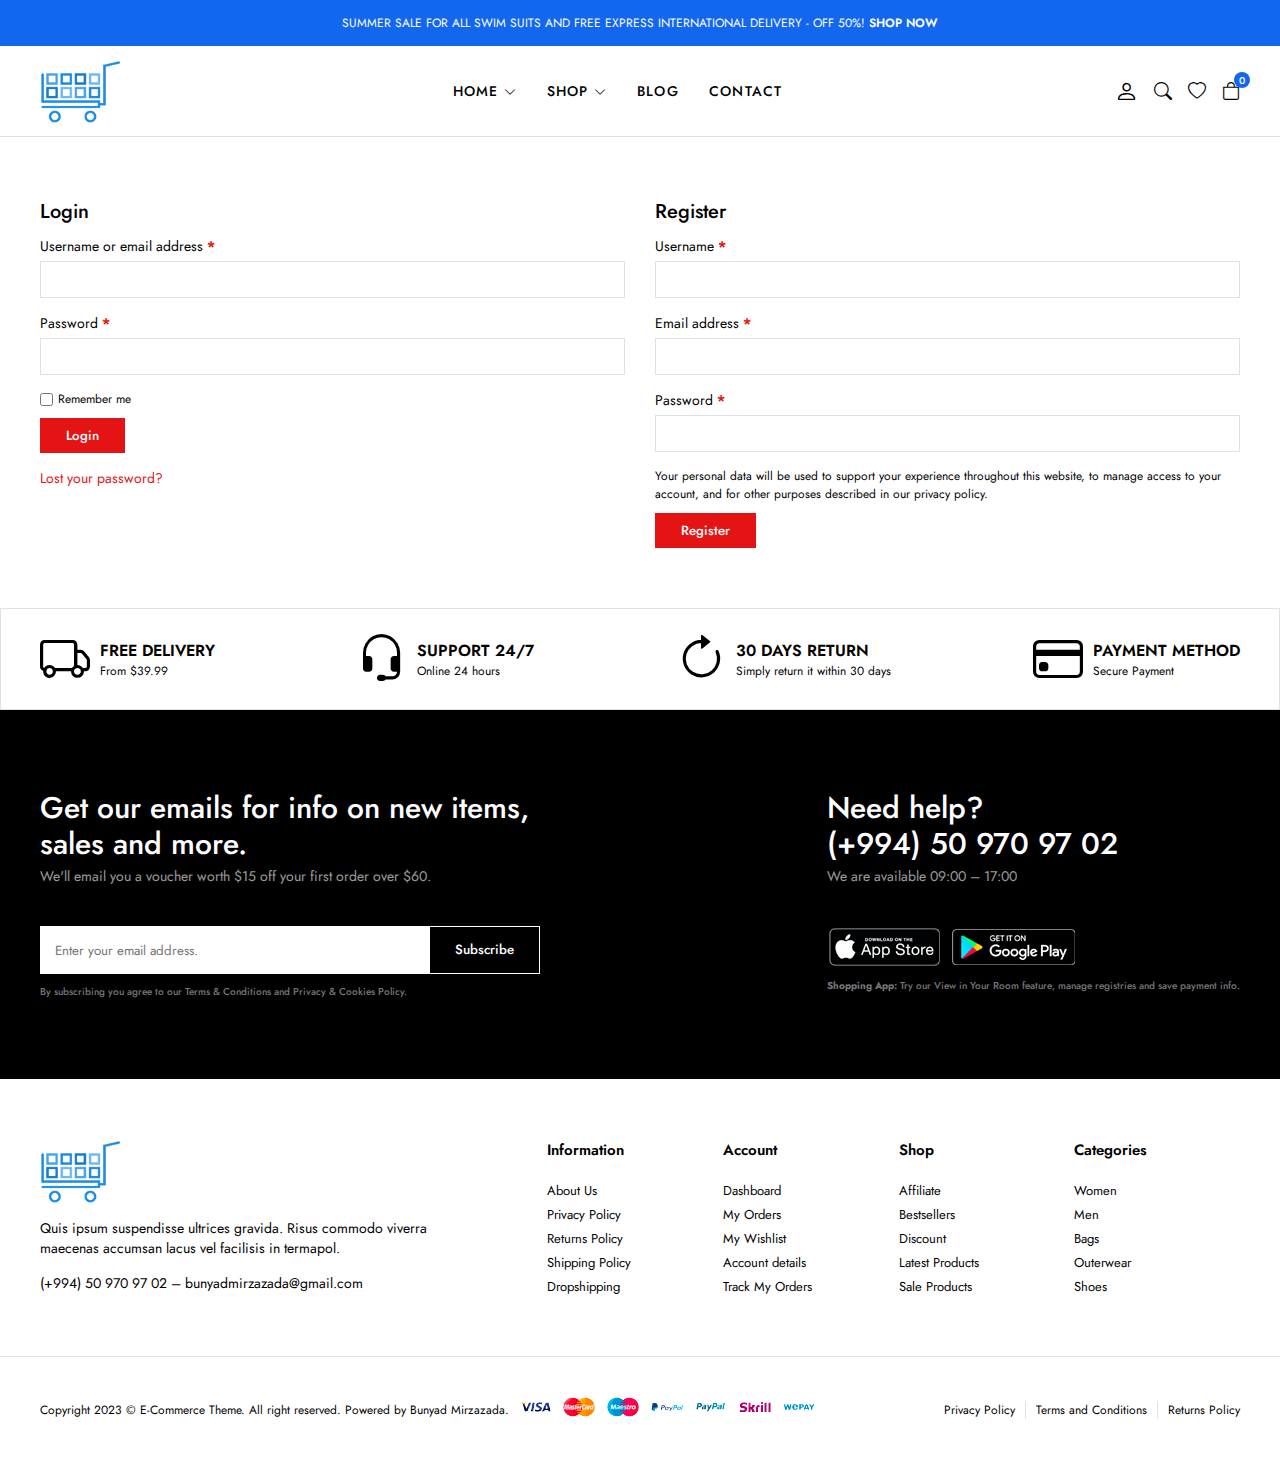
<file: account.html>
<!DOCTYPE html>
<html lang="en">

<head>
    <meta charset="UTF-8" />
    <meta http-equiv="X-UA-Compatible" content="IE=edge" />
    <meta name="viewport" content="width=device-width, initial-scale=1.0" />
    <title>Account</title>
    <!--! Boostrap Icons CDN  -->
    <link rel="stylesheet" href="https://cdn.jsdelivr.net/npm/bootstrap-icons@1.9.1/font/bootstrap-icons.css" />
    <link rel="stylesheet" href="css/main.css" />
</head>

<body>
    <!--! header start  -->
    <header>
        <div class="global-notification">
            <div class="container">
                <p>
                    SUMMER SALE FOR ALL SWIM SUITS AND FREE EXPRESS INTERNATIONAL DELIVERY
                    - OFF 50%!
                    <a href="shop.html">SHOP NOW</a>
                </p>
            </div>
        </div>
        <div class="header-row">
            <div class="container">
                <div class="header-wrapper">
                    <div class="header-mobile">
                        <i class="bi bi-list" id="btn-menu"></i>
                    </div>
                    <div class="header-left">
                        <a href="index.html" class="logo"><img src="./img/e-commerce.png" alt=""></a>
                    </div>
                    <div class="header-center" id="sidebar">
                        <nav class="navigation">
                            <ul class="menu-list">
                                <li class="menu-list-item">
                                    <a href="index.html" class="menu-link">
                                        Home
                                        <i class="bi bi-chevron-down"></i>
                                    </a>
                                    <div class="menu-dropdown-wrapper">
                                        <ul class="menu-dropdown-content">
                                            <li>
                                                <a href="#">Home Clean</a>
                                            </li>
                                            <li>
                                                <a href="#">Home Collection</a>
                                            </li>
                                            <li>
                                                <a href="#">Home Minimal</a>
                                            </li>
                                            <li>
                                                <a href="#">Home Modern</a>
                                            </li>
                                        </ul>
                                    </div>
                                </li>
                                <li class="menu-list-item megamenu-wrapper">
                                    <a href="shop.html" class="menu-link">
                                        Shop
                                        <i class="bi bi-chevron-down"></i>
                                    </a>
                                    <div class="menu-dropdown-wrapper">
                                        <div class="menu-dropdown-megamenu">
                                            <div class="megamenu-links">
                                                <div class="megamenu-products">
                                                    <h3 class="megamenu-products-title">
                                                        Shop Style
                                                    </h3>
                                                    <ul class="megamenu-menu-list">
                                                        <li>
                                                            <a href="#">Shop Standard</a>
                                                        </li>
                                                        <li>
                                                            <a href="#">Shop Full</a>
                                                        </li>
                                                        <li>
                                                            <a href="#">Shop Only Categories</a>
                                                        </li>
                                                        <li>
                                                            <a href="#">Shop Image Categories</a>
                                                        </li>
                                                        <li>
                                                            <a href="#">Shop Sub Categories</a>
                                                        </li>
                                                        <li>
                                                            <a href="#">Shop List</a>
                                                        </li>
                                                    </ul>
                                                </div>
                                                <div class="megamenu-products">
                                                    <h3 class="megamenu-products-title">
                                                        Filter Layout
                                                    </h3>
                                                    <ul class="megamenu-menu-list">
                                                        <li>
                                                            <a href="#">Sidebar</a>
                                                        </li>
                                                        <li>
                                                            <a href="#">Filter Side Out</a>
                                                        </li>
                                                        <li>
                                                            <a href="#">Filter Dropdown</a>
                                                        </li>
                                                        <li>
                                                            <a href="#">Filter Drawer</a>
                                                        </li>
                                                    </ul>
                                                </div>
                                                <div class="megamenu-products">
                                                    <h3 class="megamenu-products-title">
                                                        Shop Loader
                                                    </h3>
                                                    <ul class="megamenu-menu-list">
                                                        <li>
                                                            <a href="#">Shop Pagination</a>
                                                        </li>
                                                        <li>
                                                            <a href="#">Shop Load More</a>
                                                        </li>
                                                        <li>
                                                            <a href="#">Cart Page</a>
                                                        </li>
                                                    </ul>
                                                </div>
                                            </div>
                                            <div class="megamenu-single">
                                                <a href="#">
                                                    <img src="img/mega-menu.jpg" alt="">
                                                </a>
                                                <h3 class="megamenu-single-title">JOIN THE LAYERING GANG</h3>
                                                <h4 class="megamenu-single-subtitle">Suspendisse faucibus nunc et
                                                    pellentesque</h4>
                                                <a href="#" class="megamenu-single-button btn btn-sm">Shop Now</a>
                                            </div>
                                        </div>
                                    </div>
                                </li>
                                <li class="menu-list-item">
                                    <a href="blog.html" class="menu-link">
                                        Blog
                                    </a>
                                </li>
                                <li class="menu-list-item">
                                    <a href="contact.html" class="menu-link">
                                        Contact
                                    </a>
                                </li>
                            </ul>
                        </nav>
                        <i class="bi-x-circle" id="close-sidebar"></i>
                    </div>
                    <div class="header-right">
                        <div class="header-right-links">
                            <a href="account.html" class="header-account">
                                <i class="bi bi-person"></i>
                            </a>
                            <button class="search-button">
                                <i class="bi bi-search"></i>
                            </button>
                            <a href="#">
                                <i class="bi bi-heart"></i>
                            </a>
                            <div class="header-cart">
                                <a href="cart.html" class="header-cart-link">
                                    <i class="bi bi-bag"></i>
                                    <span class="header-cart-count">0</span>
                                </a>
                            </div>
                        </div>
                    </div>
                </div>
            </div>
        </div>
    </header>
    <!--! header end  -->

    <!--! modal search start  -->
    <div class="modal-search">
        <div class="modal-wrapper">
            <h3 class="modal-title">Search for products</h3>
            <p class="modal-text">Start typing to see products you are looking for.</p>
            <form class="search-form">
                <input type="text" placeholder="Search a product">
                <button>
                    <i class="bi bi-search"></i>
                </button>
            </form>
            <div class="search-results">
                <div class="search-heading">
                    <h3>RESULTS FROM PRODUCT</h3>
                </div>
                <div class="results">
                    <a href="#" class="result-item">
                        <img src="img/products/product1/1.png" class="search-thumb" alt="">
                        <div class="search-info">
                            <h4>Analogue Resin Strap</h4>
                            <span class="search-sku">SKU: PD0016</span>
                            <span class="search-price">$108.00</span>
                        </div>
                    </a>
                    <a href="#" class="result-item">
                        <img src="img/products/product2/1.png" class="search-thumb" alt="">
                        <div class="search-info">
                            <h4>Analogue Resin Strap</h4>
                            <span class="search-sku">SKU: PD0016</span>
                            <span class="search-price">$108.00</span>
                        </div>
                    </a>
                </div>
            </div>
            <i class="bi bi-x-circle" id="close-search"></i>
        </div>
    </div>
    <!--! modal search end  -->

    <!--! account start  -->
    <section class="account-page">
        <div class="container">
            <div class="account-wrapper">
                <div class="account-column">
                    <h2>Login</h2>
                    <form>
                        <div>
                            <label>
                                <span>Username or email address <span class="required">*</span></span>
                                <input type="text">
                            </label>
                        </div>
                        <div>
                            <label>
                                <span>Password <span class="required">*</span></span>
                                <input type="password">
                            </label>
                        </div>
                        <p class="remember">
                            <label>
                                <input type="checkbox">
                                <span>Remember me</span>
                            </label>
                            <button class="btn btn-sm">Login</button>
                        </p>
                        <a href="#" class="form-link">Lost your password?</a>
                    </form>
                </div>
                <div class="account-column">
                    <h2>Register</h2>
                    <form>
                        <div>
                            <label>
                                <span>Username <span class="required">*</span></span>
                                <input type="text">
                            </label>
                        </div>
                        <div>
                            <label>
                                <span>Email address <span class="required">*</span></span>
                                <input type="email">
                            </label>
                        </div>
                        <div>
                            <label>
                                <span>Password <span class="required">*</span></span>
                                <input type="password">
                            </label>
                        </div>
                        <div class="privacy-policy-text remember">
                            <p>
                                Your personal data will be used to support your experience throughout this website, to
                                manage access to your account, and for other purposes described in our <a
                                    href="#">privacy policy.</a>
                            </p>
                            <button class="btn btn-sm">Register</button>
                        </div>

                    </form>
                </div>
            </div>
        </div>
    </section>
    <!--! account end  -->


    <!--! policy start  -->
    <section class="policy">
        <div class="container">
            <ul class="policy-list">
                <li class="policy-item">
                    <i class="bi bi-truck"></i>
                    <div class="policy-texts">
                        <strong>FREE DELIVERY</strong>
                        <span>From $39.99</span>
                    </div>
                </li>
                <li class="policy-item">
                    <i class="bi bi-headset"></i>
                    <div class="policy-texts">
                        <strong>SUPPORT 24/7</strong>
                        <span>Online 24 hours</span>
                    </div>
                </li>
                <li class="policy-item">
                    <i class="bi bi-arrow-clockwise"></i>
                    <div class="policy-texts">
                        <strong> 30 DAYS RETURN</strong>
                        <span>Simply return it within 30 days</span>
                    </div>
                </li>
                <li class="policy-item">
                    <i class="bi bi-credit-card"></i>
                    <div class="policy-texts">
                        <strong> PAYMENT METHOD</strong>
                        <span>Secure Payment</span>
                    </div>
                </li>
            </ul>
        </div>
    </section>
    <!--! policy end  -->

    <!--! footer start  -->
    <footer class="footer">
        <div class="subscribe-row">
            <div class="container">
                <div class="footer-row-wrapper">
                    <div class="footer-subscribe-wrapper">
                        <div class="footer-subscribe">
                            <div class="footer-subscribe-top">
                                <h3 class="subscribe-title">Get our emails for info on new items, sales and more.</h3>
                                <p class="subscribe-desc">We'll email you a voucher worth $15 off your first order over
                                    $60.</p>
                            </div>
                            <div class="footer-subscribe-bottom">
                                <form>
                                    <input type="text" placeholder="Enter your email address.">
                                    <button class="btn">Subscribe</button>
                                </form>
                                <p class="privacy-text">
                                    By subscribing you agree to our <a href="#">Terms & Conditions and Privacy & Cookies
                                        Policy.</a>
                                </p>
                            </div>
                        </div>
                    </div>
                    <div class="footer-contact-wrapper">
                        <div class="footer-contact-top">
                            <h3 class="contact-title">
                                Need help? <br>
                                (+994) 50 970 97 02
                            </h3>
                            <p class="contact-desc">We are available 09:00 – 17:00</p>
                        </div>
                        <div class="footer-contact-bottom">
                            <div class="download-app">
                                <a href="#">
                                    <img src="img/footer/app-store.png" alt="">
                                </a>
                                <a href="#">
                                    <img src="img/footer/google-play.png" alt="">
                                </a>
                            </div>
                            <p class="privacy-text">
                                <strong>Shopping App:</strong> Try our View in Your Room feature, manage registries and
                                save payment
                                info.
                            </p>
                        </div>
                    </div>
                </div>
            </div>
        </div>
        <div class="widgets-row">
            <div class="container">
                <div class="footer-widgets">
                    <div class="brand-info">
                        <div class="footer-logo">
                            <a href="index.html" class="logo"><img src="./img/e-commerce.png" alt=""></a>
                        </div>
                        <div class="footer-desc">
                            <p> Quis ipsum suspendisse ultrices gravida. Risus commodo viverra maecenas accumsan lacus
                                vel facilisis
                                in
                                termapol.</p>
                        </div>
                        <div class="footer-contact">
                            <p>
                                <a href="tel:555 555 55 55">(+994) 50 970 97 02</a> – <a
                                    href="mailto:bunyadmirzazada@gmail.com">bunyadmirzazada@gmail.com</a>
                            </p>
                        </div>
                    </div>
                    <div class="widget-nav-menu">
                        <h4>Information</h4>
                        <ul class="menu-list">
                            <li>
                                <a href="#">About Us</a>
                            </li>
                            <li>
                                <a href="#">Privacy Policy</a>
                            </li>
                            <li>
                                <a href="#">Returns Policy</a>
                            </li>
                            <li>
                                <a href="#">Shipping Policy</a>
                            </li>
                            <li>
                                <a href="#">Dropshipping</a>
                            </li>
                        </ul>
                    </div>
                    <div class="widget-nav-menu">
                        <h4>Account</h4>
                        <ul class="menu-list">
                            <li>
                                <a href="#">Dashboard</a>
                            </li>
                            <li>
                                <a href="#">My Orders</a>
                            </li>
                            <li>
                                <a href="#">My Wishlist</a>
                            </li>
                            <li>
                                <a href="#">Account details</a>
                            </li>
                            <li>
                                <a href="#">Track My Orders</a>
                            </li>
                        </ul>
                    </div>
                    <div class="widget-nav-menu">
                        <h4>Shop</h4>
                        <ul class="menu-list">
                            <li>
                                <a href="#">Affiliate</a>
                            </li>
                            <li>
                                <a href="#">Bestsellers</a>
                            </li>
                            <li>
                                <a href="#">Discount</a>
                            </li>
                            <li>
                                <a href="#">Latest Products</a>
                            </li>
                            <li>
                                <a href="#">Sale Products</a>
                            </li>
                        </ul>
                    </div>
                    <div class="widget-nav-menu">
                        <h4>Categories</h4>
                        <ul class="menu-list">
                            <li>
                                <a href="#">Women</a>
                            </li>
                            <li>
                                <a href="#">Men</a>
                            </li>
                            <li>
                                <a href="#">Bags</a>
                            </li>
                            <li>
                                <a href="#">Outerwear</a>
                            </li>
                            <li>
                                <a href="#">Shoes</a>
                            </li>
                        </ul>
                    </div>
                </div>
            </div>
        </div>
        <div class="copyright-row">
            <div class="container">
                <div class="footer-copyright">
                    <div class="site-copyright">
                        <p>
                            Copyright 2023 &copy E-Commerce Theme. All right reserved. Powered by Bunyad Mirzazada.
                        </p>
                    </div>
                    <a href="#">
                        <img src="img/footer/cards.png" alt="">
                    </a>
                    <div class="footer-menu">
                        <ul class="footer-menu-list">
                            <li class="list-item">
                                <a href="#">Privacy Policy</a>
                            </li>
                            <li class="list-item">
                                <a href="#">Terms and Conditions</a>
                            </li>
                            <li class="list-item">
                                <a href="#">Returns Policy</a>
                            </li>
                        </ul>
                    </div>
                </div>
            </div>
        </div>
    </footer>
    <!--! footer end  -->

    <!-- javascript  -->
    <script src="js/main.js" type="module"></script>
</body>

</html>
</file>
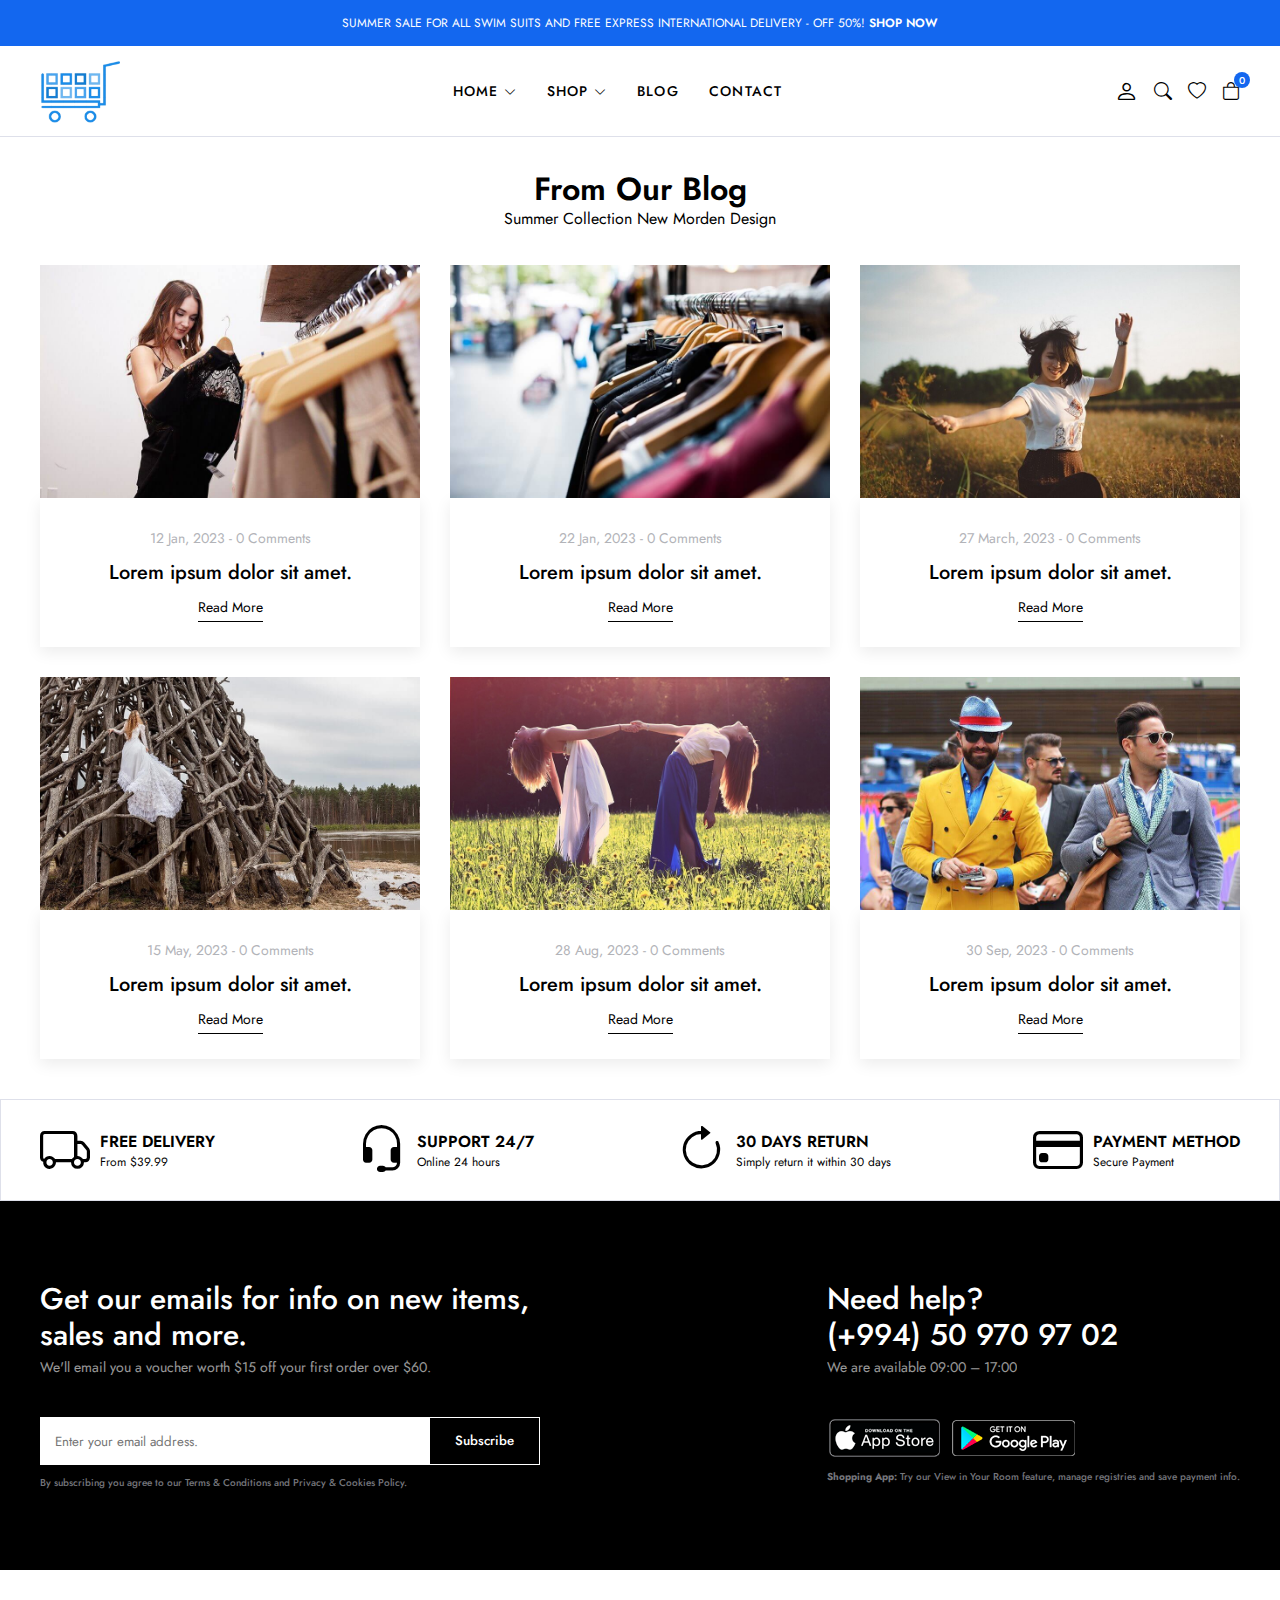
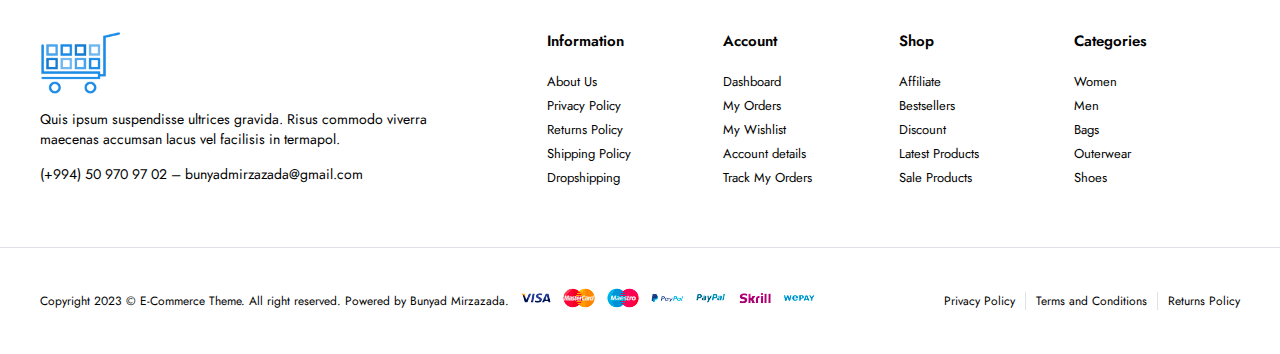
<file: blog.html>
<!DOCTYPE html>
<html lang="en">

<head>
    <meta charset="UTF-8" />
    <meta http-equiv="X-UA-Compatible" content="IE=edge" />
    <meta name="viewport" content="width=device-width, initial-scale=1.0" />
    <title>Blog</title>
    <!--! Boostrap Icons CDN  -->
    <link rel="stylesheet" href="https://cdn.jsdelivr.net/npm/bootstrap-icons@1.9.1/font/bootstrap-icons.css" />
    <link rel="stylesheet" href="css/main.css" />
</head>

<body>
    <!--! header start  -->
    <header>
        <div class="global-notification">
            <div class="container">
                <p>
                    SUMMER SALE FOR ALL SWIM SUITS AND FREE EXPRESS INTERNATIONAL DELIVERY
                    - OFF 50%!
                    <a href="shop.html">SHOP NOW</a>
                </p>
            </div>
        </div>
        <div class="header-row">
            <div class="container">
                <div class="header-wrapper">
                    <div class="header-mobile">
                        <i class="bi bi-list" id="btn-menu"></i>
                    </div>
                    <div class="header-left">
                        <a href="index.html" class="logo"><img src="./img/e-commerce.png" alt=""></a>
                    </div>
                    <div class="header-center" id="sidebar">
                        <nav class="navigation">
                            <ul class="menu-list">
                                <li class="menu-list-item">
                                    <a href="index.html" class="menu-link">
                                        Home
                                        <i class="bi bi-chevron-down"></i>
                                    </a>
                                    <div class="menu-dropdown-wrapper">
                                        <ul class="menu-dropdown-content">
                                            <li>
                                                <a href="#">Home Clean</a>
                                            </li>
                                            <li>
                                                <a href="#">Home Collection</a>
                                            </li>
                                            <li>
                                                <a href="#">Home Minimal</a>
                                            </li>
                                            <li>
                                                <a href="#">Home Modern</a>
                                            </li>
                                        </ul>
                                    </div>
                                </li>
                                <li class="menu-list-item megamenu-wrapper">
                                    <a href="shop.html" class="menu-link">
                                        Shop
                                        <i class="bi bi-chevron-down"></i>
                                    </a>
                                    <div class="menu-dropdown-wrapper">
                                        <div class="menu-dropdown-megamenu">
                                            <div class="megamenu-links">
                                                <div class="megamenu-products">
                                                    <h3 class="megamenu-products-title">
                                                        Shop Style
                                                    </h3>
                                                    <ul class="megamenu-menu-list">
                                                        <li>
                                                            <a href="#">Shop Standard</a>
                                                        </li>
                                                        <li>
                                                            <a href="#">Shop Full</a>
                                                        </li>
                                                        <li>
                                                            <a href="#">Shop Only Categories</a>
                                                        </li>
                                                        <li>
                                                            <a href="#">Shop Image Categories</a>
                                                        </li>
                                                        <li>
                                                            <a href="#">Shop Sub Categories</a>
                                                        </li>
                                                        <li>
                                                            <a href="#">Shop List</a>
                                                        </li>
                                                    </ul>
                                                </div>
                                                <div class="megamenu-products">
                                                    <h3 class="megamenu-products-title">
                                                        Filter Layout
                                                    </h3>
                                                    <ul class="megamenu-menu-list">
                                                        <li>
                                                            <a href="#">Sidebar</a>
                                                        </li>
                                                        <li>
                                                            <a href="#">Filter Side Out</a>
                                                        </li>
                                                        <li>
                                                            <a href="#">Filter Dropdown</a>
                                                        </li>
                                                        <li>
                                                            <a href="#">Filter Drawer</a>
                                                        </li>
                                                    </ul>
                                                </div>
                                                <div class="megamenu-products">
                                                    <h3 class="megamenu-products-title">
                                                        Shop Loader
                                                    </h3>
                                                    <ul class="megamenu-menu-list">
                                                        <li>
                                                            <a href="#">Shop Pagination</a>
                                                        </li>
                                                        <li>
                                                            <a href="#">Shop Load More</a>
                                                        </li>
                                                        <li>
                                                            <a href="#">Cart Page</a>
                                                        </li>
                                                    </ul>
                                                </div>
                                            </div>
                                            <div class="megamenu-single">
                                                <a href="#">
                                                    <img src="img/mega-menu.jpg" alt="">
                                                </a>
                                                <h3 class="megamenu-single-title">JOIN THE LAYERING GANG</h3>
                                                <h4 class="megamenu-single-subtitle">Suspendisse faucibus nunc et
                                                    pellentesque</h4>
                                                <a href="#" class="megamenu-single-button btn btn-sm">Shop Now</a>
                                            </div>
                                        </div>
                                    </div>
                                </li>
                                <li class="menu-list-item">
                                    <a href="blog.html" class="menu-link">
                                        Blog
                                    </a>
                                </li>
                                <li class="menu-list-item">
                                    <a href="contact.html" class="menu-link">
                                        Contact
                                    </a>
                                </li>
                            </ul>
                        </nav>
                        <i class="bi-x-circle" id="close-sidebar"></i>
                    </div>
                    <div class="header-right">
                        <div class="header-right-links">
                            <a href="account.html" class="header-account">
                                <i class="bi bi-person"></i>
                            </a>
                            <button class="search-button">
                                <i class="bi bi-search"></i>
                            </button>
                            <a href="#">
                                <i class="bi bi-heart"></i>
                            </a>
                            <div class="header-cart">
                                <a href="cart.html" class="header-cart-link">
                                    <i class="bi bi-bag"></i>
                                    <span class="header-cart-count">0</span>
                                </a>
                            </div>
                        </div>
                    </div>
                </div>
            </div>
        </div>
    </header>
    <!--! header end  -->

    <!--! modal search start  -->
    <div class="modal-search">
        <div class="modal-wrapper">
            <h3 class="modal-title">Search for products</h3>
            <p class="modal-text">Start typing to see products you are looking for.</p>
            <form class="search-form">
                <input type="text" placeholder="Search a product">
                <button>
                    <i class="bi bi-search"></i>
                </button>
            </form>
            <div class="search-results">
                <div class="search-heading">
                    <h3>RESULTS FROM PRODUCT</h3>
                </div>
                <div class="results">
                    <a href="#" class="result-item">
                        <img src="img/products/product1/1.png" class="search-thumb" alt="">
                        <div class="search-info">
                            <h4>Analogue Resin Strap</h4>
                            <span class="search-sku">SKU: PD0016</span>
                            <span class="search-price">$108.00</span>
                        </div>
                    </a>
                    <a href="#" class="result-item">
                        <img src="img/products/product2/1.png" class="search-thumb" alt="">
                        <div class="search-info">
                            <h4>Analogue Resin Strap</h4>
                            <span class="search-sku">SKU: PD0016</span>
                            <span class="search-price">$108.00</span>
                        </div>
                    </a>
                </div>
            </div>
            <i class="bi bi-x-circle" id="close-search"></i>
        </div>
    </div>
    <!--! modal search end  -->

    <!--! blogs start  -->
    <section class="blogs blog-page">
        <div class="container">
            <div class="section-title">
                <h2>From Our Blog</h2>
                <p>Summer Collection New Morden Design</p>
            </div>
            <ul class="blog-list">
                <li class="blog-item">
                    <a href="#" class="blog-image">
                        <img src="img/blogs/blog1.jpg" alt="">
                    </a>
                    <div class="blog-info">
                        <div class="blog-info-top">
                            <span>12 Jan, 2023 </span>
                            -
                            <span>0 Comments</span>
                        </div>
                        <div class="blog-info-center">
                            <a href="#">Lorem ipsum dolor sit amet.</a>
                        </div>
                        <div class="blog-info-bottom">
                            <a href="#">Read More</a>
                        </div>
                    </div>
                </li>
                <li class="blog-item">
                    <a href="#" class="blog-image">
                        <img src="img/blogs/blog2.jpg" alt="">
                    </a>
                    <div class="blog-info">
                        <div class="blog-info-top">
                            <span>22 Jan, 2023 </span>
                            -
                            <span>0 Comments</span>
                        </div>
                        <div class="blog-info-center">
                            <a href="#">Lorem ipsum dolor sit amet.</a>
                        </div>
                        <div class="blog-info-bottom">
                            <a href="#">Read More</a>
                        </div>
                    </div>
                </li>
                <li class="blog-item">
                    <a href="#" class="blog-image">
                        <img src="img/blogs/blog3.jpg" alt="">
                    </a>
                    <div class="blog-info">
                        <div class="blog-info-top">
                            <span>27 March, 2023 </span>
                            -
                            <span>0 Comments</span>
                        </div>
                        <div class="blog-info-center">
                            <a href="#">Lorem ipsum dolor sit amet.</a>
                        </div>
                        <div class="blog-info-bottom">
                            <a href="#">Read More</a>
                        </div>
                    </div>
                </li>
                <li class="blog-item">
                    <a href="#" class="blog-image">
                        <img src="img/blogs/blog4.jpg" alt="">
                    </a>
                    <div class="blog-info">
                        <div class="blog-info-top">
                            <span>15 May, 2023 </span>
                            -
                            <span>0 Comments</span>
                        </div>
                        <div class="blog-info-center">
                            <a href="#">Lorem ipsum dolor sit amet.</a>
                        </div>
                        <div class="blog-info-bottom">
                            <a href="#">Read More</a>
                        </div>
                    </div>
                </li>
                <li class="blog-item">
                    <a href="#" class="blog-image">
                        <img src="img/blogs/blog5.jpg" alt="">
                    </a>
                    <div class="blog-info">
                        <div class="blog-info-top">
                            <span>28 Aug, 2023 </span>
                            -
                            <span>0 Comments</span>
                        </div>
                        <div class="blog-info-center">
                            <a href="#">Lorem ipsum dolor sit amet.</a>
                        </div>
                        <div class="blog-info-bottom">
                            <a href="#">Read More</a>
                        </div>
                    </div>
                </li>
                <li class="blog-item">
                    <a href="#" class="blog-image">
                        <img src="img/blogs/blog6.jpg" alt="">
                    </a>
                    <div class="blog-info">
                        <div class="blog-info-top">
                            <span>30 Sep, 2023 </span>
                            -
                            <span>0 Comments</span>
                        </div>
                        <div class="blog-info-center">
                            <a href="#">Lorem ipsum dolor sit amet.</a>
                        </div>
                        <div class="blog-info-bottom">
                            <a href="#">Read More</a>
                        </div>
                    </div>
                </li>
            </ul>
        </div>
    </section>
    <!--! blogs end  -->


    <!--! policy start  -->
    <section class="policy">
        <div class="container">
            <ul class="policy-list">
                <li class="policy-item">
                    <i class="bi bi-truck"></i>
                    <div class="policy-texts">
                        <strong>FREE DELIVERY</strong>
                        <span>From $39.99</span>
                    </div>
                </li>
                <li class="policy-item">
                    <i class="bi bi-headset"></i>
                    <div class="policy-texts">
                        <strong>SUPPORT 24/7</strong>
                        <span>Online 24 hours</span>
                    </div>
                </li>
                <li class="policy-item">
                    <i class="bi bi-arrow-clockwise"></i>
                    <div class="policy-texts">
                        <strong> 30 DAYS RETURN</strong>
                        <span>Simply return it within 30 days</span>
                    </div>
                </li>
                <li class="policy-item">
                    <i class="bi bi-credit-card"></i>
                    <div class="policy-texts">
                        <strong> PAYMENT METHOD</strong>
                        <span>Secure Payment</span>
                    </div>
                </li>
            </ul>
        </div>
    </section>
    <!--! policy end  -->

    <!--! footer start  -->
    <footer class="footer">
        <div class="subscribe-row">
            <div class="container">
                <div class="footer-row-wrapper">
                    <div class="footer-subscribe-wrapper">
                        <div class="footer-subscribe">
                            <div class="footer-subscribe-top">
                                <h3 class="subscribe-title">Get our emails for info on new items, sales and more.</h3>
                                <p class="subscribe-desc">We'll email you a voucher worth $15 off your first order over
                                    $60.</p>
                            </div>
                            <div class="footer-subscribe-bottom">
                                <form>
                                    <input type="text" placeholder="Enter your email address.">
                                    <button class="btn">Subscribe</button>
                                </form>
                                <p class="privacy-text">
                                    By subscribing you agree to our <a href="#">Terms & Conditions and Privacy & Cookies
                                        Policy.</a>
                                </p>
                            </div>
                        </div>
                    </div>
                    <div class="footer-contact-wrapper">
                        <div class="footer-contact-top">
                            <h3 class="contact-title">
                                Need help? <br>
                                (+994) 50 970 97 02
                            </h3>
                            <p class="contact-desc">We are available 09:00 – 17:00</p>
                        </div>
                        <div class="footer-contact-bottom">
                            <div class="download-app">
                                <a href="#">
                                    <img src="img/footer/app-store.png" alt="">
                                </a>
                                <a href="#">
                                    <img src="img/footer/google-play.png" alt="">
                                </a>
                            </div>
                            <p class="privacy-text">
                                <strong>Shopping App:</strong> Try our View in Your Room feature, manage registries and
                                save payment
                                info.
                            </p>
                        </div>
                    </div>
                </div>
            </div>
        </div>
        <div class="widgets-row">
            <div class="container">
                <div class="footer-widgets">
                    <div class="brand-info">
                        <div class="footer-logo">
                            <a href="index.html" class="logo"><img src="./img/e-commerce.png" alt=""></a>
                        </div>
                        <div class="footer-desc">
                            <p> Quis ipsum suspendisse ultrices gravida. Risus commodo viverra maecenas accumsan lacus
                                vel facilisis
                                in
                                termapol.</p>
                        </div>
                        <div class="footer-contact">
                            <p>
                                <a href="tel:555 555 55 55">(+994) 50 970 97 02</a> – <a
                                    href="mailto:bunyadmirzazada@gmail.com">bunyadmirzazada@gmail.com</a>
                            </p>
                        </div>
                    </div>
                    <div class="widget-nav-menu">
                        <h4>Information</h4>
                        <ul class="menu-list">
                            <li>
                                <a href="#">About Us</a>
                            </li>
                            <li>
                                <a href="#">Privacy Policy</a>
                            </li>
                            <li>
                                <a href="#">Returns Policy</a>
                            </li>
                            <li>
                                <a href="#">Shipping Policy</a>
                            </li>
                            <li>
                                <a href="#">Dropshipping</a>
                            </li>
                        </ul>
                    </div>
                    <div class="widget-nav-menu">
                        <h4>Account</h4>
                        <ul class="menu-list">
                            <li>
                                <a href="#">Dashboard</a>
                            </li>
                            <li>
                                <a href="#">My Orders</a>
                            </li>
                            <li>
                                <a href="#">My Wishlist</a>
                            </li>
                            <li>
                                <a href="#">Account details</a>
                            </li>
                            <li>
                                <a href="#">Track My Orders</a>
                            </li>
                        </ul>
                    </div>
                    <div class="widget-nav-menu">
                        <h4>Shop</h4>
                        <ul class="menu-list">
                            <li>
                                <a href="#">Affiliate</a>
                            </li>
                            <li>
                                <a href="#">Bestsellers</a>
                            </li>
                            <li>
                                <a href="#">Discount</a>
                            </li>
                            <li>
                                <a href="#">Latest Products</a>
                            </li>
                            <li>
                                <a href="#">Sale Products</a>
                            </li>
                        </ul>
                    </div>
                    <div class="widget-nav-menu">
                        <h4>Categories</h4>
                        <ul class="menu-list">
                            <li>
                                <a href="#">Women</a>
                            </li>
                            <li>
                                <a href="#">Men</a>
                            </li>
                            <li>
                                <a href="#">Bags</a>
                            </li>
                            <li>
                                <a href="#">Outerwear</a>
                            </li>
                            <li>
                                <a href="#">Shoes</a>
                            </li>
                        </ul>
                    </div>
                </div>
            </div>
        </div>
        <div class="copyright-row">
            <div class="container">
                <div class="footer-copyright">
                    <div class="site-copyright">
                        <p>
                            Copyright 2023 &copy E-Commerce Theme. All right reserved. Powered by Bunyad Mirzazada.
                        </p>
                    </div>
                    <a href="#">
                        <img src="img/footer/cards.png" alt="">
                    </a>
                    <div class="footer-menu">
                        <ul class="footer-menu-list">
                            <li class="list-item">
                                <a href="#">Privacy Policy</a>
                            </li>
                            <li class="list-item">
                                <a href="#">Terms and Conditions</a>
                            </li>
                            <li class="list-item">
                                <a href="#">Returns Policy</a>
                            </li>
                        </ul>
                    </div>
                </div>
            </div>
        </div>
    </footer>
    <!--! footer end  -->

    <!-- javascript  -->
    <script src="js/main.js" type="module"></script>
</body>

</html>
</file>
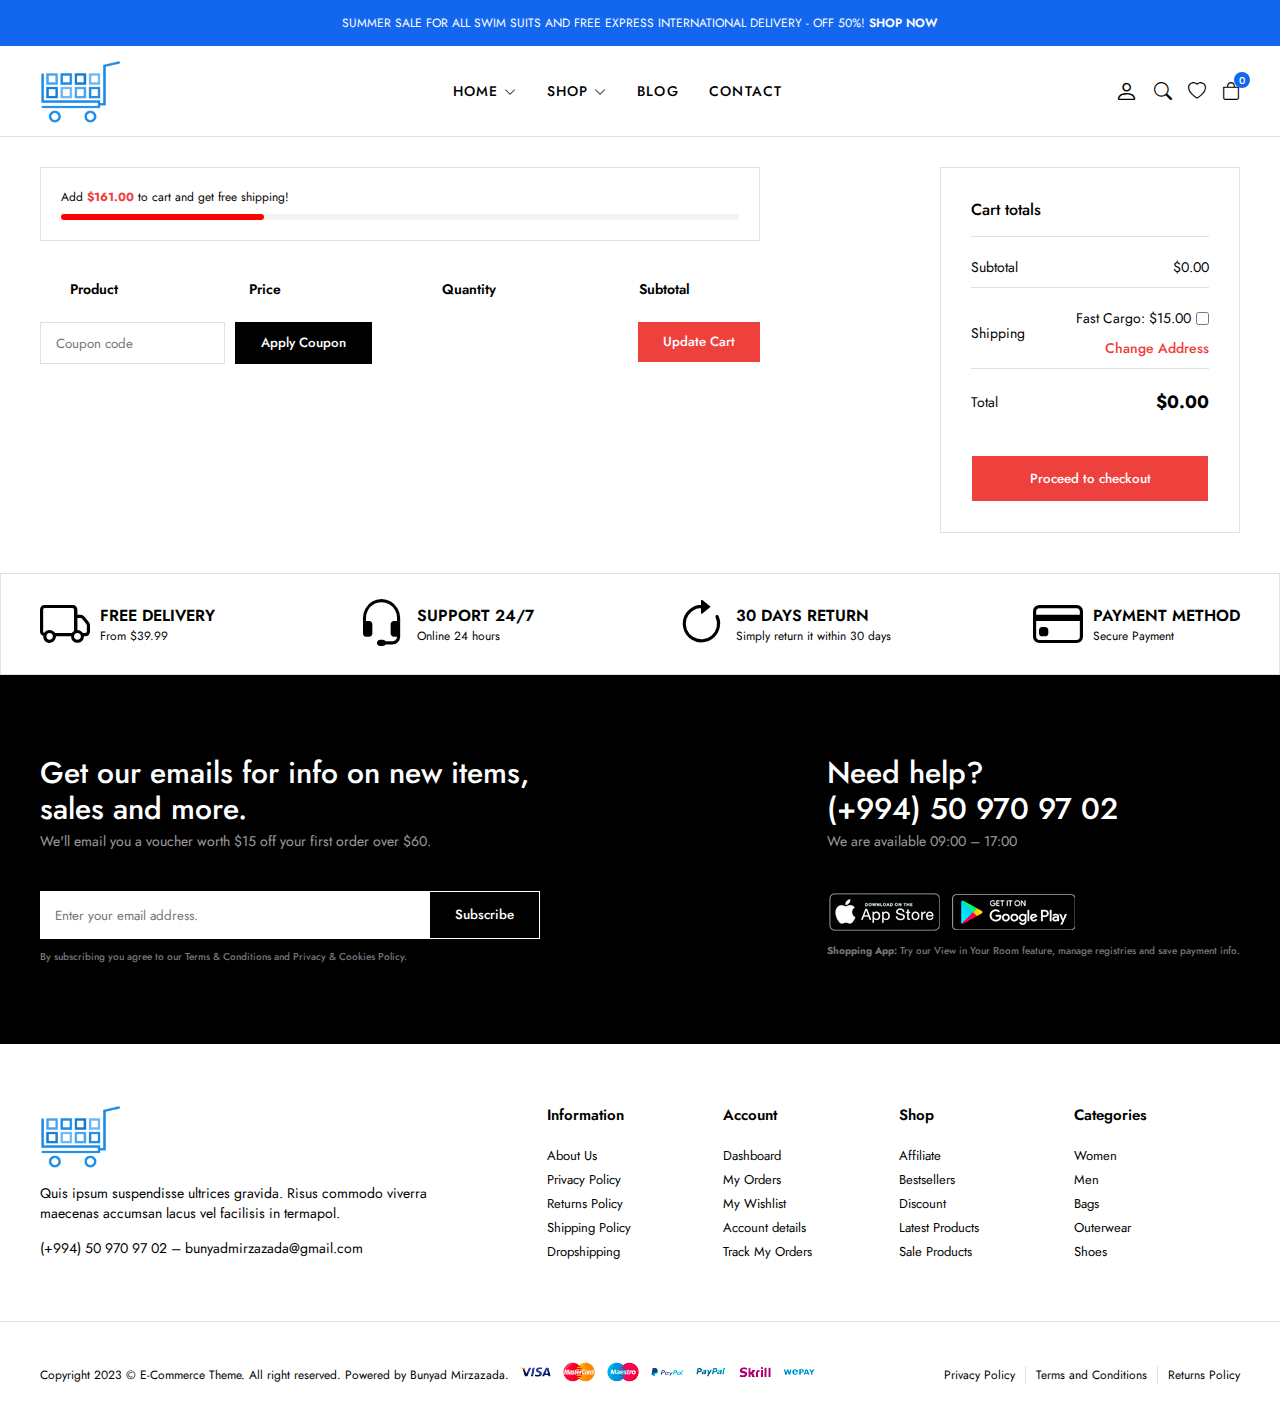
<file: cart.html>
<!DOCTYPE html>
<html lang="en">

<head>
    <meta charset="UTF-8" />
    <meta http-equiv="X-UA-Compatible" content="IE=edge" />
    <meta name="viewport" content="width=device-width, initial-scale=1.0" />
    <title>Cart</title>
    <!--! Boostrap Icons CDN  -->
    <link rel="stylesheet" href="https://cdn.jsdelivr.net/npm/bootstrap-icons@1.9.1/font/bootstrap-icons.css" />
    <link rel="stylesheet" href="css/main.css" />
</head>

<body>
    <!--! header start  -->
    <header>
        <div class="global-notification">
            <div class="container">
                <p>
                    SUMMER SALE FOR ALL SWIM SUITS AND FREE EXPRESS INTERNATIONAL DELIVERY
                    - OFF 50%!
                    <a href="shop.html">SHOP NOW</a>
                </p>
            </div>
        </div>
        <div class="header-row">
            <div class="container">
                <div class="header-wrapper">
                    <div class="header-mobile">
                        <i class="bi bi-list" id="btn-menu"></i>
                    </div>
                    <div class="header-left">
                        <a href="index.html" class="logo"><img src="./img/e-commerce.png" alt=""></a>
                    </div>
                    <div class="header-center" id="sidebar">
                        <nav class="navigation">
                            <ul class="menu-list">
                                <li class="menu-list-item">
                                    <a href="index.html" class="menu-link">
                                        Home
                                        <i class="bi bi-chevron-down"></i>
                                    </a>
                                    <div class="menu-dropdown-wrapper">
                                        <ul class="menu-dropdown-content">
                                            <li>
                                                <a href="#">Home Clean</a>
                                            </li>
                                            <li>
                                                <a href="#">Home Collection</a>
                                            </li>
                                            <li>
                                                <a href="#">Home Minimal</a>
                                            </li>
                                            <li>
                                                <a href="#">Home Modern</a>
                                            </li>
                                        </ul>
                                    </div>
                                </li>
                                <li class="menu-list-item megamenu-wrapper">
                                    <a href="shop.html" class="menu-link">
                                        Shop
                                        <i class="bi bi-chevron-down"></i>
                                    </a>
                                    <div class="menu-dropdown-wrapper">
                                        <div class="menu-dropdown-megamenu">
                                            <div class="megamenu-links">
                                                <div class="megamenu-products">
                                                    <h3 class="megamenu-products-title">
                                                        Shop Style
                                                    </h3>
                                                    <ul class="megamenu-menu-list">
                                                        <li>
                                                            <a href="#">Shop Standard</a>
                                                        </li>
                                                        <li>
                                                            <a href="#">Shop Full</a>
                                                        </li>
                                                        <li>
                                                            <a href="#">Shop Only Categories</a>
                                                        </li>
                                                        <li>
                                                            <a href="#">Shop Image Categories</a>
                                                        </li>
                                                        <li>
                                                            <a href="#">Shop Sub Categories</a>
                                                        </li>
                                                        <li>
                                                            <a href="#">Shop List</a>
                                                        </li>
                                                    </ul>
                                                </div>
                                                <div class="megamenu-products">
                                                    <h3 class="megamenu-products-title">
                                                        Filter Layout
                                                    </h3>
                                                    <ul class="megamenu-menu-list">
                                                        <li>
                                                            <a href="#">Sidebar</a>
                                                        </li>
                                                        <li>
                                                            <a href="#">Filter Side Out</a>
                                                        </li>
                                                        <li>
                                                            <a href="#">Filter Dropdown</a>
                                                        </li>
                                                        <li>
                                                            <a href="#">Filter Drawer</a>
                                                        </li>
                                                    </ul>
                                                </div>
                                                <div class="megamenu-products">
                                                    <h3 class="megamenu-products-title">
                                                        Shop Loader
                                                    </h3>
                                                    <ul class="megamenu-menu-list">
                                                        <li>
                                                            <a href="#">Shop Pagination</a>
                                                        </li>
                                                        <li>
                                                            <a href="#">Shop Load More</a>
                                                        </li>
                                                        <li>
                                                            <a href="#">Cart Page</a>
                                                        </li>
                                                    </ul>
                                                </div>
                                            </div>
                                            <div class="megamenu-single">
                                                <a href="#">
                                                    <img src="img/mega-menu.jpg" alt="">
                                                </a>
                                                <h3 class="megamenu-single-title">JOIN THE LAYERING GANG</h3>
                                                <h4 class="megamenu-single-subtitle">Suspendisse faucibus nunc et
                                                    pellentesque</h4>
                                                <a href="#" class="megamenu-single-button btn btn-sm">Shop Now</a>
                                            </div>
                                        </div>
                                    </div>
                                </li>
                                <li class="menu-list-item">
                                    <a href="blog.html" class="menu-link">
                                        Blog
                                    </a>
                                </li>
                                <li class="menu-list-item">
                                    <a href="contact.html" class="menu-link">
                                        Contact
                                    </a>
                                </li>
                            </ul>
                        </nav>
                        <i class="bi-x-circle" id="close-sidebar"></i>
                    </div>
                    <div class="header-right">
                        <div class="header-right-links">
                            <a href="account.html" class="header-account">
                                <i class="bi bi-person"></i>
                            </a>
                            <button class="search-button">
                                <i class="bi bi-search"></i>
                            </button>
                            <a href="#">
                                <i class="bi bi-heart"></i>
                            </a>
                            <div class="header-cart">
                                <a href="cart.html" class="header-cart-link">
                                    <i class="bi bi-bag"></i>
                                    <span class="header-cart-count">0</span>
                                </a>
                            </div>
                        </div>
                    </div>
                </div>
            </div>
        </div>
    </header>
    <!--! header end  -->

    <!--! modal search start  -->
    <div class="modal-search">
        <div class="modal-wrapper">
            <h3 class="modal-title">Search for products</h3>
            <p class="modal-text">Start typing to see products you are looking for.</p>
            <form class="search-form">
                <input type="text" placeholder="Search a product">
                <button>
                    <i class="bi bi-search"></i>
                </button>
            </form>
            <div class="search-results">
                <div class="search-heading">
                    <h3>RESULTS FROM PRODUCT</h3>
                </div>
                <div class="results">
                    <a href="#" class="result-item">
                        <img src="img/products/product1/1.png" class="search-thumb" alt="">
                        <div class="search-info">
                            <h4>Analogue Resin Strap</h4>
                            <span class="search-sku">SKU: PD0016</span>
                            <span class="search-price">$108.00</span>
                        </div>
                    </a>
                    <a href="#" class="result-item">
                        <img src="img/products/product2/1.png" class="search-thumb" alt="">
                        <div class="search-info">
                            <h4>Analogue Resin Strap</h4>
                            <span class="search-sku">SKU: PD0016</span>
                            <span class="search-price">$108.00</span>
                        </div>
                    </a>
                </div>
            </div>
            <i class="bi bi-x-circle" id="close-search"></i>
        </div>
    </div>
    <!--! modal search end  -->

    <!--! cart start  -->
    <section class="cart-page">
        <div class="container">
            <div class="cart-page-wrapper">
                <form class="cart-form">
                    <div class="free-progress-bar">
                        <p class="progress-bar-title">
                            Add <strong>$161.00</strong> to cart and get free shipping!
                        </p>
                        <div class="progress-bar">
                            <span class="progress"></span>
                        </div>
                    </div>
                    <div class="shop-table-wrapper">
                        <table class="shop-table">
                            <thead>
                                <th class="product-thumbnail">&nbsp;</th>
                                <th class="product-thumbnail">&nbsp;</th>
                                <th class="product-name">Product</th>
                                <th class="product-price">Price</th>
                                <th class="product-quantity">Quantity</th>
                                <th class="product-subtotal">Subtotal</th>
                            </thead>
                            <tbody class="cart-wrapper"> </tbody>
                        </table>
                        <div class="actions-wrapper">
                            <div class="coupon">
                                <input type="text" class="input-text" placeholder="Coupon code">
                                <button class="btn">Apply Coupon</button>
                            </div>
                            <div class="update-cart">
                                <button class="btn">Update Cart</button>
                            </div>
                        </div>
                    </div>
                </form>
                <div class="cart-collaterals">
                    <div class="cart-totals">
                        <h2>Cart totals
                        </h2>
                        <table>
                            <tbody>
                                <tr class="cart-subtotal">
                                    <th>Subtotal</th>
                                    <td>
                                        <span id="subtotal">$316.00</span>
                                    </td>
                                </tr>
                                <tr>
                                    <th>Shipping</th>
                                    <td>
                                        <ul>
                                            <li>
                                                <label>
                                                    Fast Cargo: $15.00
                                                    <input type="checkbox" id="fast-cargo">
                                                </label>
                                            </li>
                                            <li>
                                                <a href="#">Change Address</a>
                                            </li>
                                        </ul>
                                    </td>
                                </tr>
                                <tr>
                                    <th>Total</th>
                                    <td>
                                        <strong id="cart-total">$316.00</strong>
                                    </td>
                                </tr>
                            </tbody>
                        </table>
                        <div class="checkout">
                            <button class="btn btn-lg">Proceed to checkout</button>
                        </div>
                    </div>
                </div>
            </div>
        </div>
    </section>
    <!--! cart end  -->

    <!--! policy start  -->
    <section class="policy">
        <div class="container">
            <ul class="policy-list">
                <li class="policy-item">
                    <i class="bi bi-truck"></i>
                    <div class="policy-texts">
                        <strong>FREE DELIVERY</strong>
                        <span>From $39.99</span>
                    </div>
                </li>
                <li class="policy-item">
                    <i class="bi bi-headset"></i>
                    <div class="policy-texts">
                        <strong>SUPPORT 24/7</strong>
                        <span>Online 24 hours</span>
                    </div>
                </li>
                <li class="policy-item">
                    <i class="bi bi-arrow-clockwise"></i>
                    <div class="policy-texts">
                        <strong> 30 DAYS RETURN</strong>
                        <span>Simply return it within 30 days</span>
                    </div>
                </li>
                <li class="policy-item">
                    <i class="bi bi-credit-card"></i>
                    <div class="policy-texts">
                        <strong> PAYMENT METHOD</strong>
                        <span>Secure Payment</span>
                    </div>
                </li>
            </ul>
        </div>
    </section>
    <!--! policy end  -->

    <!--! footer start  -->
    <footer class="footer">
        <div class="subscribe-row">
            <div class="container">
                <div class="footer-row-wrapper">
                    <div class="footer-subscribe-wrapper">
                        <div class="footer-subscribe">
                            <div class="footer-subscribe-top">
                                <h3 class="subscribe-title">Get our emails for info on new items, sales and more.</h3>
                                <p class="subscribe-desc">We'll email you a voucher worth $15 off your first order over
                                    $60.</p>
                            </div>
                            <div class="footer-subscribe-bottom">
                                <form>
                                    <input type="text" placeholder="Enter your email address.">
                                    <button class="btn">Subscribe</button>
                                </form>
                                <p class="privacy-text">
                                    By subscribing you agree to our <a href="#">Terms & Conditions and Privacy & Cookies
                                        Policy.</a>
                                </p>
                            </div>
                        </div>
                    </div>
                    <div class="footer-contact-wrapper">
                        <div class="footer-contact-top">
                            <h3 class="contact-title">
                                Need help? <br>
                                (+994) 50 970 97 02
                            </h3>
                            <p class="contact-desc">We are available 09:00 – 17:00</p>
                        </div>
                        <div class="footer-contact-bottom">
                            <div class="download-app">
                                <a href="#">
                                    <img src="img/footer/app-store.png" alt="">
                                </a>
                                <a href="#">
                                    <img src="img/footer/google-play.png" alt="">
                                </a>
                            </div>
                            <p class="privacy-text">
                                <strong>Shopping App:</strong> Try our View in Your Room feature, manage registries and
                                save payment
                                info.
                            </p>
                        </div>
                    </div>
                </div>
            </div>
        </div>
        <div class="widgets-row">
            <div class="container">
                <div class="footer-widgets">
                    <div class="brand-info">
                        <div class="footer-logo">
                            <a href="index.html" class="logo"><img src="./img/e-commerce.png" alt=""></a>
                        </div>
                        <div class="footer-desc">
                            <p> Quis ipsum suspendisse ultrices gravida. Risus commodo viverra maecenas accumsan lacus
                                vel facilisis
                                in
                                termapol.</p>
                        </div>
                        <div class="footer-contact">
                            <p>
                                <a href="tel:555 555 55 55">(+994) 50 970 97 02</a> – <a
                                    href="mailto:bunyadmirzazada@gmail.com">bunyadmirzazada@gmail.com</a>
                            </p>
                        </div>
                    </div>
                    <div class="widget-nav-menu">
                        <h4>Information</h4>
                        <ul class="menu-list">
                            <li>
                                <a href="#">About Us</a>
                            </li>
                            <li>
                                <a href="#">Privacy Policy</a>
                            </li>
                            <li>
                                <a href="#">Returns Policy</a>
                            </li>
                            <li>
                                <a href="#">Shipping Policy</a>
                            </li>
                            <li>
                                <a href="#">Dropshipping</a>
                            </li>
                        </ul>
                    </div>
                    <div class="widget-nav-menu">
                        <h4>Account</h4>
                        <ul class="menu-list">
                            <li>
                                <a href="#">Dashboard</a>
                            </li>
                            <li>
                                <a href="#">My Orders</a>
                            </li>
                            <li>
                                <a href="#">My Wishlist</a>
                            </li>
                            <li>
                                <a href="#">Account details</a>
                            </li>
                            <li>
                                <a href="#">Track My Orders</a>
                            </li>
                        </ul>
                    </div>
                    <div class="widget-nav-menu">
                        <h4>Shop</h4>
                        <ul class="menu-list">
                            <li>
                                <a href="#">Affiliate</a>
                            </li>
                            <li>
                                <a href="#">Bestsellers</a>
                            </li>
                            <li>
                                <a href="#">Discount</a>
                            </li>
                            <li>
                                <a href="#">Latest Products</a>
                            </li>
                            <li>
                                <a href="#">Sale Products</a>
                            </li>
                        </ul>
                    </div>
                    <div class="widget-nav-menu">
                        <h4>Categories</h4>
                        <ul class="menu-list">
                            <li>
                                <a href="#">Women</a>
                            </li>
                            <li>
                                <a href="#">Men</a>
                            </li>
                            <li>
                                <a href="#">Bags</a>
                            </li>
                            <li>
                                <a href="#">Outerwear</a>
                            </li>
                            <li>
                                <a href="#">Shoes</a>
                            </li>
                        </ul>
                    </div>
                </div>
            </div>
        </div>
        <div class="copyright-row">
            <div class="container">
                <div class="footer-copyright">
                    <div class="site-copyright">
                        <p>
                            Copyright 2023 &copy E-Commerce Theme. All right reserved. Powered by Bunyad Mirzazada.
                        </p>
                    </div>
                    <a href="#">
                        <img src="img/footer/cards.png" alt="">
                    </a>
                    <div class="footer-menu">
                        <ul class="footer-menu-list">
                            <li class="list-item">
                                <a href="#">Privacy Policy</a>
                            </li>
                            <li class="list-item">
                                <a href="#">Terms and Conditions</a>
                            </li>
                            <li class="list-item">
                                <a href="#">Returns Policy</a>
                            </li>
                        </ul>
                    </div>
                </div>
            </div>
        </div>
    </footer>
    <!--! footer end  -->

    <script src="js/main.js" type="module"></script>
    <script src="js/cart.js" type="module"></script>
</body>

</html>
</file>
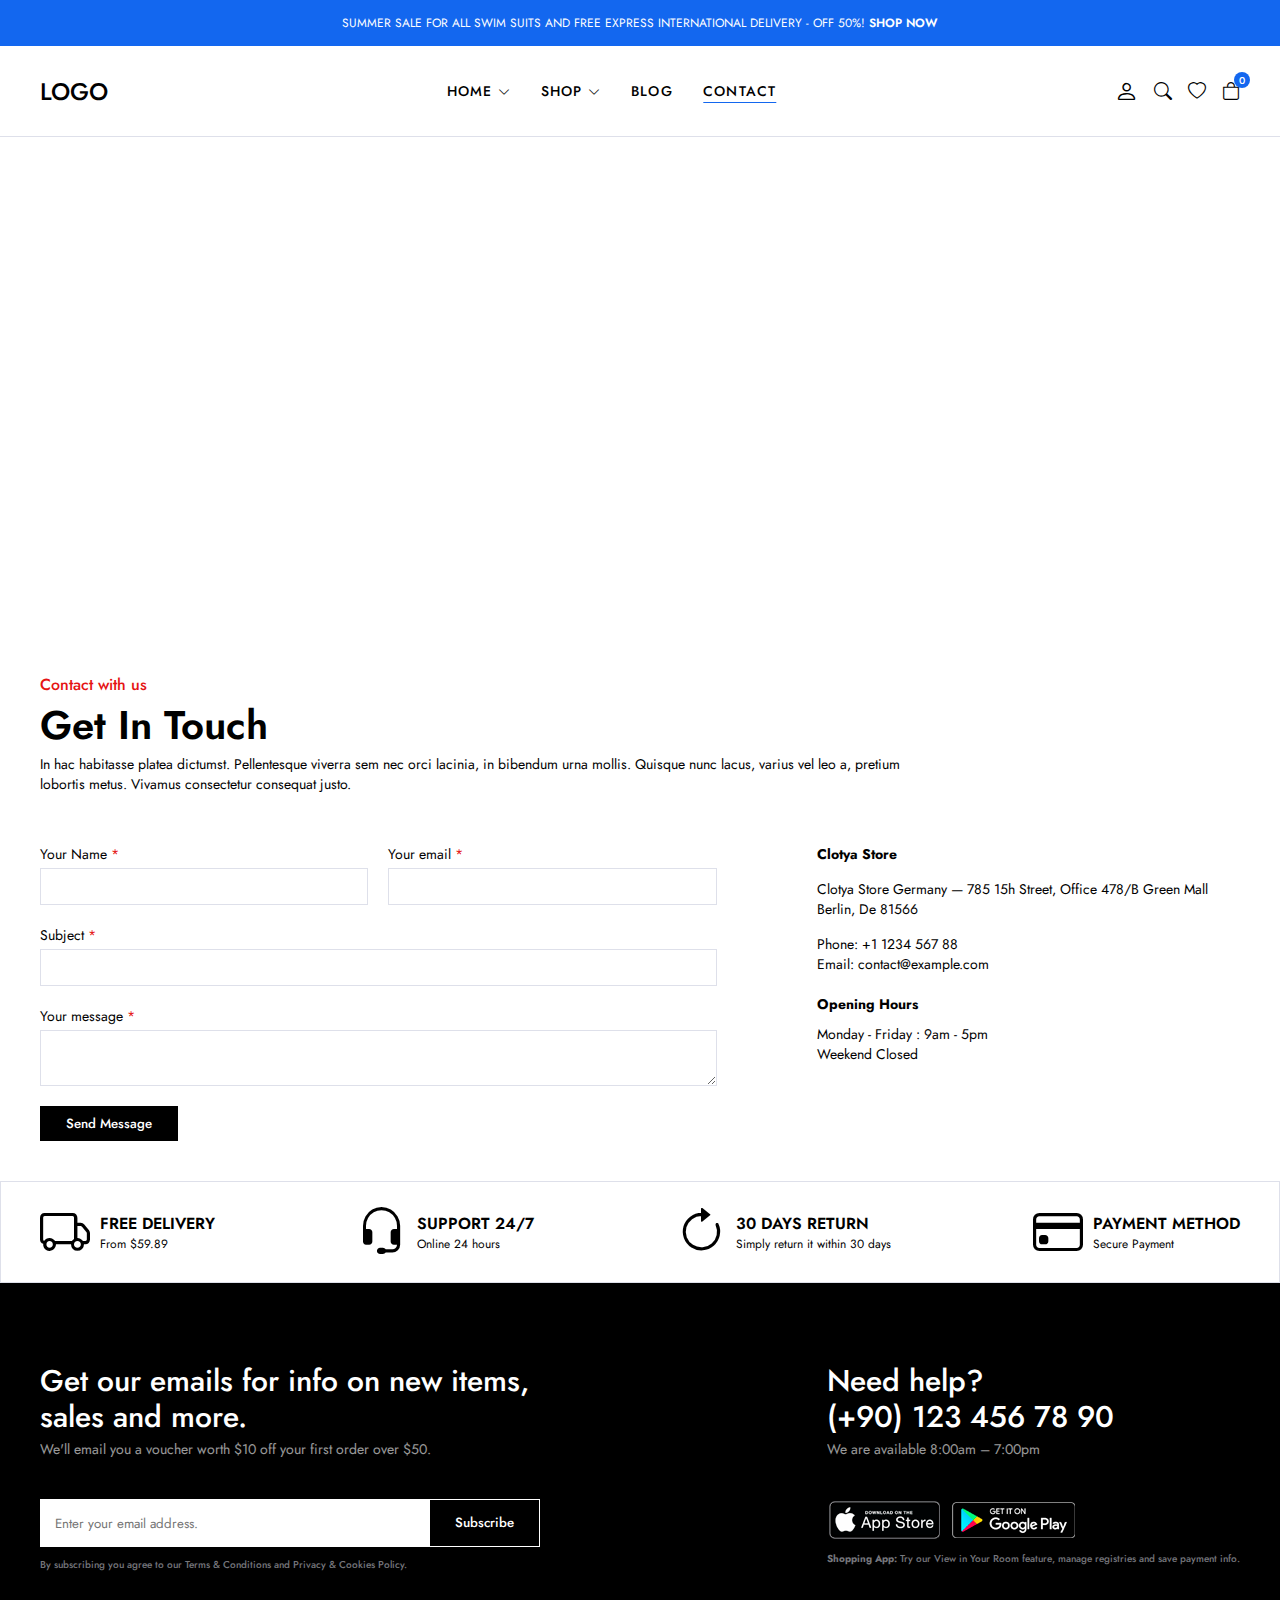
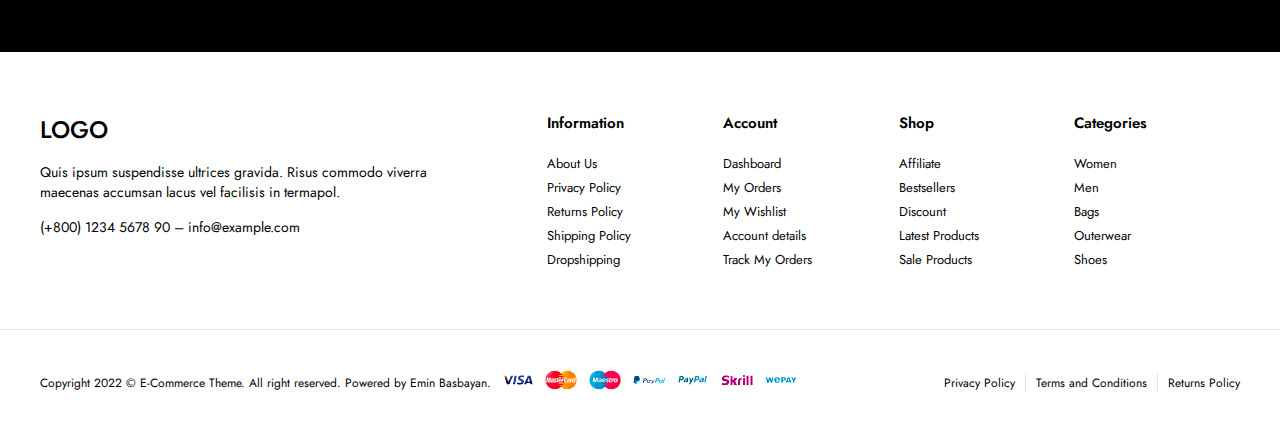
<file: contact.html>
<!DOCTYPE html>
<html lang="en">

<head>
    <meta charset="UTF-8" />
    <meta http-equiv="X-UA-Compatible" content="IE=edge" />
    <meta name="viewport" content="width=device-width, initial-scale=1.0" />
    <title>Contact</title>
    <!--! Boostrap Icons CDN  -->
    <link rel="stylesheet" href="https://cdn.jsdelivr.net/npm/bootstrap-icons@1.9.1/font/bootstrap-icons.css" />
    <link rel="stylesheet" href="css/main.css" />
</head>

<body>
    <!--! header start  -->
    <header>
        <div class="global-notification">
            <div class="container">
                <p>
                    SUMMER SALE FOR ALL SWIM SUITS AND FREE EXPRESS INTERNATIONAL DELIVERY
                    - OFF 50%!
                    <a href="shop.html">SHOP NOW</a>
                </p>
            </div>
        </div>
        <div class="header-row">
            <div class="container">
                <div class="header-wrapper">
                    <div class="header-mobile">
                        <i class="bi bi-list" id="btn-menu"></i>
                    </div>
                    <div class="header-left">
                        <a href="index.html" class="logo">LOGO</a>
                    </div>
                    <div class="header-center" id="sidebar">
                        <nav class="navigation">
                            <ul class="menu-list">
                                <li class="menu-list-item">
                                    <a href="index.html" class="menu-link">
                                        Home
                                        <i class="bi bi-chevron-down"></i>
                                    </a>
                                    <div class="menu-dropdown-wrapper">
                                        <ul class="menu-dropdown-content">
                                            <li>
                                                <a href="#">Home Clean</a>
                                            </li>
                                            <li>
                                                <a href="#">Home Collection</a>
                                            </li>
                                            <li>
                                                <a href="#">Home Minimal</a>
                                            </li>
                                            <li>
                                                <a href="#">Home Modern</a>
                                            </li>
                                            <li>
                                                <a href="#">Home Parallax</a>
                                            </li>
                                            <li>
                                                <a href="#">Home Strong</a>
                                            </li>
                                            <li>
                                                <a href="#">Home Style</a>
                                            </li>
                                            <li>
                                                <a href="#">Home Unique</a>
                                            </li>
                                            <li>
                                                <a href="#">Home RTL</a>
                                            </li>
                                        </ul>
                                    </div>
                                </li>
                                <li class="menu-list-item megamenu-wrapper">
                                    <a href="shop.html" class="menu-link">
                                        Shop
                                        <i class="bi bi-chevron-down"></i>
                                    </a>
                                    <div class="menu-dropdown-wrapper">
                                        <div class="menu-dropdown-megamenu">
                                            <div class="megamenu-links">
                                                <div class="megamenu-products">
                                                    <h3 class="megamenu-products-title">
                                                        Shop Style
                                                    </h3>
                                                    <ul class="megamenu-menu-list">
                                                        <li>
                                                            <a href="#">Shop Standard</a>
                                                        </li>
                                                        <li>
                                                            <a href="#">Shop Full</a>
                                                        </li>
                                                        <li>
                                                            <a href="#">Shop Only Categories</a>
                                                        </li>
                                                        <li>
                                                            <a href="#">Shop Image Categories</a>
                                                        </li>
                                                        <li>
                                                            <a href="#">Shop Sub Categories</a>
                                                        </li>
                                                        <li>
                                                            <a href="#">Shop List</a>
                                                        </li>
                                                        <li>
                                                            <a href="#">Hover Style 1</a>
                                                        </li>
                                                        <li>
                                                            <a href="#">Hover Style 2</a>
                                                        </li>
                                                        <li>
                                                            <a href="#">Hover Style 3</a>
                                                        </li>
                                                    </ul>
                                                </div>
                                                <div class="megamenu-products">
                                                    <h3 class="megamenu-products-title">
                                                        Filter Layout
                                                    </h3>
                                                    <ul class="megamenu-menu-list">
                                                        <li>
                                                            <a href="#">Sidebar</a>
                                                        </li>
                                                        <li>
                                                            <a href="#">Filter Side Out</a>
                                                        </li>
                                                        <li>
                                                            <a href="#">Filter Dropdown</a>
                                                        </li>
                                                        <li>
                                                            <a href="#">Filter Drawer</a>
                                                        </li>
                                                    </ul>
                                                </div>
                                                <div class="megamenu-products">
                                                    <h3 class="megamenu-products-title">
                                                        Shop Loader
                                                    </h3>
                                                    <ul class="megamenu-menu-list">
                                                        <li>
                                                            <a href="#">Shop Pagination</a>
                                                        </li>
                                                        <li>
                                                            <a href="#">Shop Infinity</a>
                                                        </li>
                                                        <li>
                                                            <a href="#">Shop Load More</a>
                                                        </li>
                                                        <li>
                                                            <a href="#">Cart Modal</a>
                                                        </li>
                                                        <li>
                                                            <a href="#">Cart Drawer</a>
                                                        </li>
                                                        <li>
                                                            <a href="#">Cart Page</a>
                                                        </li>
                                                    </ul>
                                                </div>
                                            </div>
                                            <div class="megamenu-single">
                                                <a href="#">
                                                    <img src="img/mega-menu.jpg" alt="">
                                                </a>
                                                <h3 class="megamenu-single-title">JOIN THE LAYERING GANG</h3>
                                                <h4 class="megamenu-single-subtitle">Suspendisse faucibus nunc et
                                                    pellentesque</h4>
                                                <a href="#" class="megamenu-single-button btn btn-sm">Shop Now</a>
                                            </div>
                                        </div>
                                    </div>
                                </li>
                                <li class="menu-list-item">
                                    <a href="blog.html" class="menu-link">
                                        Blog
                                    </a>
                                </li>
                                <li class="menu-list-item">
                                    <a href="contact.html" class="menu-link active">
                                        Contact
                                    </a>
                                </li>
                            </ul>
                        </nav>
                        <i class="bi-x-circle" id="close-sidebar"></i>
                    </div>
                    <div class="header-right">
                        <div class="header-right-links">
                            <a href="account.html" class="header-account">
                                <i class="bi bi-person"></i>
                            </a>
                            <button class="search-button">
                                <i class="bi bi-search"></i>
                            </button>
                            <a href="#">
                                <i class="bi bi-heart"></i>
                            </a>
                            <div class="header-cart">
                                <a href="cart.html" class="header-cart-link">
                                    <i class="bi bi-bag"></i>
                                    <span class="header-cart-count">0</span>
                                </a>
                            </div>
                        </div>
                    </div>
                </div>
            </div>
        </div>
    </header>
    <!--! header end  -->

    <!--! modal search start  -->
    <div class="modal-search">
        <div class="modal-wrapper">
            <h3 class="modal-title">Search for products</h3>
            <p class="modal-text">Start typing to see products you are looking for.</p>
            <form class="search-form">
                <input type="text" placeholder="Search a product">
                <button>
                    <i class="bi bi-search"></i>
                </button>
            </form>
            <div class="search-results">
                <div class="search-heading">
                    <h3>RESULTS FROM PRODUCT</h3>
                </div>
                <div class="results">
                    <a href="#" class="result-item">
                        <img src="img/products/product1/1.png" class="search-thumb" alt="">
                        <div class="search-info">
                            <h4>Analogue Resin Strap</h4>
                            <span class="search-sku">SKU: PD0016</span>
                            <span class="search-price">$108.00</span>
                        </div>
                    </a>
                    <a href="#" class="result-item">
                        <img src="img/products/product2/1.png" class="search-thumb" alt="">
                        <div class="search-info">
                            <h4>Analogue Resin Strap</h4>
                            <span class="search-sku">SKU: PD0016</span>
                            <span class="search-price">$108.00</span>
                        </div>
                    </a>
                </div>
            </div>
            <i class="bi bi-x-circle" id="close-search"></i>
        </div>
    </div>
    <!--! modal search end  -->

    <!--! contact start  -->
    <section class="contact">
        <div class="contact-top">
            <div class="contact-map">
                <iframe
                    src="https://www.google.com/maps/embed?pb=!1m14!1m12!1m3!1d97193.20700287416!2d49.86648070000001!3d40.42462749999999!2m3!1f0!2f0!3f0!3m2!1i1024!2i768!4f13.1!5e0!3m2!1sen!2saz!4v1704919779804!5m2!1sen!2saz"
                    width="100%" height="500" style="border:0;" allowfullscreen="" loading="lazy"
                    referrerpolicy="no-referrer-when-downgrade"></iframe>
            </div>
        </div>
        <div class="contact-bottom">
            <div class="container">
                <div class="contact-titles">
                    <h4>Contact with us</h4>
                    <h2>Get In Touch</h2>
                    <p>In hac habitasse platea dictumst. Pellentesque viverra sem nec orci lacinia, in bibendum urna
                        mollis. Quisque nunc lacus, varius vel leo a, pretium lobortis metus. Vivamus consectetur
                        consequat justo.</p>
                </div>
                <div class="contact-elements">
                    <form class="contact-form">
                        <div class="">
                            <label>
                                Your Name
                                <span>*</span>
                            </label>
                            <input type="text" required>
                        </div>
                        <div class="">
                            <label>
                                Your email
                                <span>*</span>
                            </label>
                            <input type="text" required>
                        </div>
                        <div class="">
                            <label>
                                Subject
                                <span>*</span>
                            </label>
                            <input type="text" required>
                        </div>
                        <div class="">
                            <label>
                                Your message
                                <span>*</span>
                            </label>
                            <textarea id="author" name="author" type="text" value="" size="30" required=""></textarea>
                        </div>
                        <button class="btn btn-sm form-button">Send Message</button>
                    </form>
                    <div class="contact-info">
                        <div class="contact-info-item">
                            <div class="contact-info-texts">
                                <strong> Clotya Store</strong>
                                <p class="contact-street">
                                    Clotya Store
                                    Germany — 785 15h Street, Office 478/B Green Mall Berlin, De 81566</p>
                                <a href="tel:Phone: +1 1234 567 88">Phone: +1 1234 567 88</a>
                                <a href="mailto:Email: contact@example.com">Email: contact@example.com</a>
                            </div>
                        </div>
                        <div class="contact-info-item">
                            <div class="contact-info-texts">
                                <strong> Opening Hours</strong>
                                <p class="contact-date">
                                    Monday - Friday : 9am - 5pm</p>
                                <p>Weekend Closed</p>
                            </div>
                        </div>
                    </div>
                </div>
            </div>
        </div>
    </section>
    <!--! contact end  -->

    <!--! policy start  -->
    <section class="policy">
        <div class="container">
            <ul class="policy-list">
                <li class="policy-item">
                    <i class="bi bi-truck"></i>
                    <div class="policy-texts">
                        <strong>FREE DELIVERY</strong>
                        <span>From $59.89</span>
                    </div>
                </li>
                <li class="policy-item">
                    <i class="bi bi-headset"></i>
                    <div class="policy-texts">
                        <strong>SUPPORT 24/7</strong>
                        <span>Online 24 hours</span>
                    </div>
                </li>
                <li class="policy-item">
                    <i class="bi bi-arrow-clockwise"></i>
                    <div class="policy-texts">
                        <strong> 30 DAYS RETURN</strong>
                        <span>Simply return it within 30 days</span>
                    </div>
                </li>
                <li class="policy-item">
                    <i class="bi bi-credit-card"></i>
                    <div class="policy-texts">
                        <strong> PAYMENT METHOD</strong>
                        <span>Secure Payment</span>
                    </div>
                </li>
            </ul>
        </div>
    </section>
    <!--! policy end  -->

    <!--! footer start  -->
    <footer class="footer">
        <div class="subscribe-row">
            <div class="container">
                <div class="footer-row-wrapper">
                    <div class="footer-subscribe-wrapper">
                        <div class="footer-subscribe">
                            <div class="footer-subscribe-top">
                                <h3 class="subscribe-title">Get our emails for info on new items, sales and more.</h3>
                                <p class="subscribe-desc">We'll email you a voucher worth $10 off your first order over
                                    $50.</p>
                            </div>
                            <div class="footer-subscribe-bottom">
                                <form>
                                    <input type="text" placeholder="Enter your email address.">
                                    <button class="btn">Subscribe</button>
                                </form>
                                <p class="privacy-text">
                                    By subscribing you agree to our <a href="#">Terms & Conditions and Privacy & Cookies
                                        Policy.</a>
                                </p>
                            </div>
                        </div>
                    </div>
                    <div class="footer-contact-wrapper">
                        <div class="footer-contact-top">
                            <h3 class="contact-title">
                                Need help? <br>
                                (+90) 123 456 78 90
                            </h3>
                            <p class="contact-desc">We are available 8:00am – 7:00pm</p>
                        </div>
                        <div class="footer-contact-bottom">
                            <div class="download-app">
                                <a href="#">
                                    <img src="img/footer/app-store.png" alt="">
                                </a>
                                <a href="#">
                                    <img src="img/footer/google-play.png" alt="">
                                </a>
                            </div>
                            <p class="privacy-text">
                                <strong>Shopping App:</strong> Try our View in Your Room feature, manage registries and
                                save payment
                                info.
                            </p>
                        </div>
                    </div>
                </div>
            </div>
        </div>
        <div class="widgets-row">
            <div class="container">
                <div class="footer-widgets">
                    <div class="brand-info">
                        <div class="footer-logo">
                            <a href="index.html" class="logo">LOGO</a>
                        </div>
                        <div class="footer-desc">
                            <p> Quis ipsum suspendisse ultrices gravida. Risus commodo viverra maecenas accumsan lacus
                                vel facilisis
                                in
                                termapol.</p>
                        </div>
                        <div class="footer-contact">
                            <p>
                                <a href="tel:555 555 55 55">(+800) 1234 5678 90</a> – <a
                                    href="mailto:info@example.com">info@example.com</a>
                            </p>
                        </div>
                    </div>
                    <div class="widget-nav-menu">
                        <h4>Information</h4>
                        <ul class="menu-list">
                            <li>
                                <a href="#">About Us</a>
                            </li>
                            <li>
                                <a href="#">Privacy Policy</a>
                            </li>
                            <li>
                                <a href="#">Returns Policy</a>
                            </li>
                            <li>
                                <a href="#">Shipping Policy</a>
                            </li>
                            <li>
                                <a href="#">Dropshipping</a>
                            </li>
                        </ul>
                    </div>
                    <div class="widget-nav-menu">
                        <h4>Account</h4>
                        <ul class="menu-list">
                            <li>
                                <a href="#">Dashboard</a>
                            </li>
                            <li>
                                <a href="#">My Orders</a>
                            </li>
                            <li>
                                <a href="#">My Wishlist</a>
                            </li>
                            <li>
                                <a href="#">Account details</a>
                            </li>
                            <li>
                                <a href="#">Track My Orders</a>
                            </li>
                        </ul>
                    </div>
                    <div class="widget-nav-menu">
                        <h4>Shop</h4>
                        <ul class="menu-list">
                            <li>
                                <a href="#">Affiliate</a>
                            </li>
                            <li>
                                <a href="#">Bestsellers</a>
                            </li>
                            <li>
                                <a href="#">Discount</a>
                            </li>
                            <li>
                                <a href="#">Latest Products</a>
                            </li>
                            <li>
                                <a href="#">Sale Products</a>
                            </li>
                        </ul>
                    </div>
                    <div class="widget-nav-menu">
                        <h4>Categories</h4>
                        <ul class="menu-list">
                            <li>
                                <a href="#">Women</a>
                            </li>
                            <li>
                                <a href="#">Men</a>
                            </li>
                            <li>
                                <a href="#">Bags</a>
                            </li>
                            <li>
                                <a href="#">Outerwear</a>
                            </li>
                            <li>
                                <a href="#">Shoes</a>
                            </li>
                        </ul>
                    </div>
                </div>
            </div>
        </div>
        <div class="copyright-row">
            <div class="container">
                <div class="footer-copyright">
                    <div class="site-copyright">
                        <p>
                            Copyright 2022 © E-Commerce Theme. All right reserved. Powered by Emin Basbayan.
                        </p>
                    </div>
                    <a href="#">
                        <img src="img/footer/cards.png" alt="">
                    </a>
                    <div class="footer-menu">
                        <ul class="footer-menu-list">
                            <li class="list-item">
                                <a href="#">Privacy Policy</a>
                            </li>
                            <li class="list-item">
                                <a href="#">Terms and Conditions</a>
                            </li>
                            <li class="list-item">
                                <a href="#">Returns Policy</a>
                            </li>
                        </ul>
                    </div>
                </div>
            </div>
        </div>
    </footer>
    <!--! footer end  -->

    <!-- javascript  -->
    <script src="js/main.js" type="module"></script>
</body>

</html>
</file>
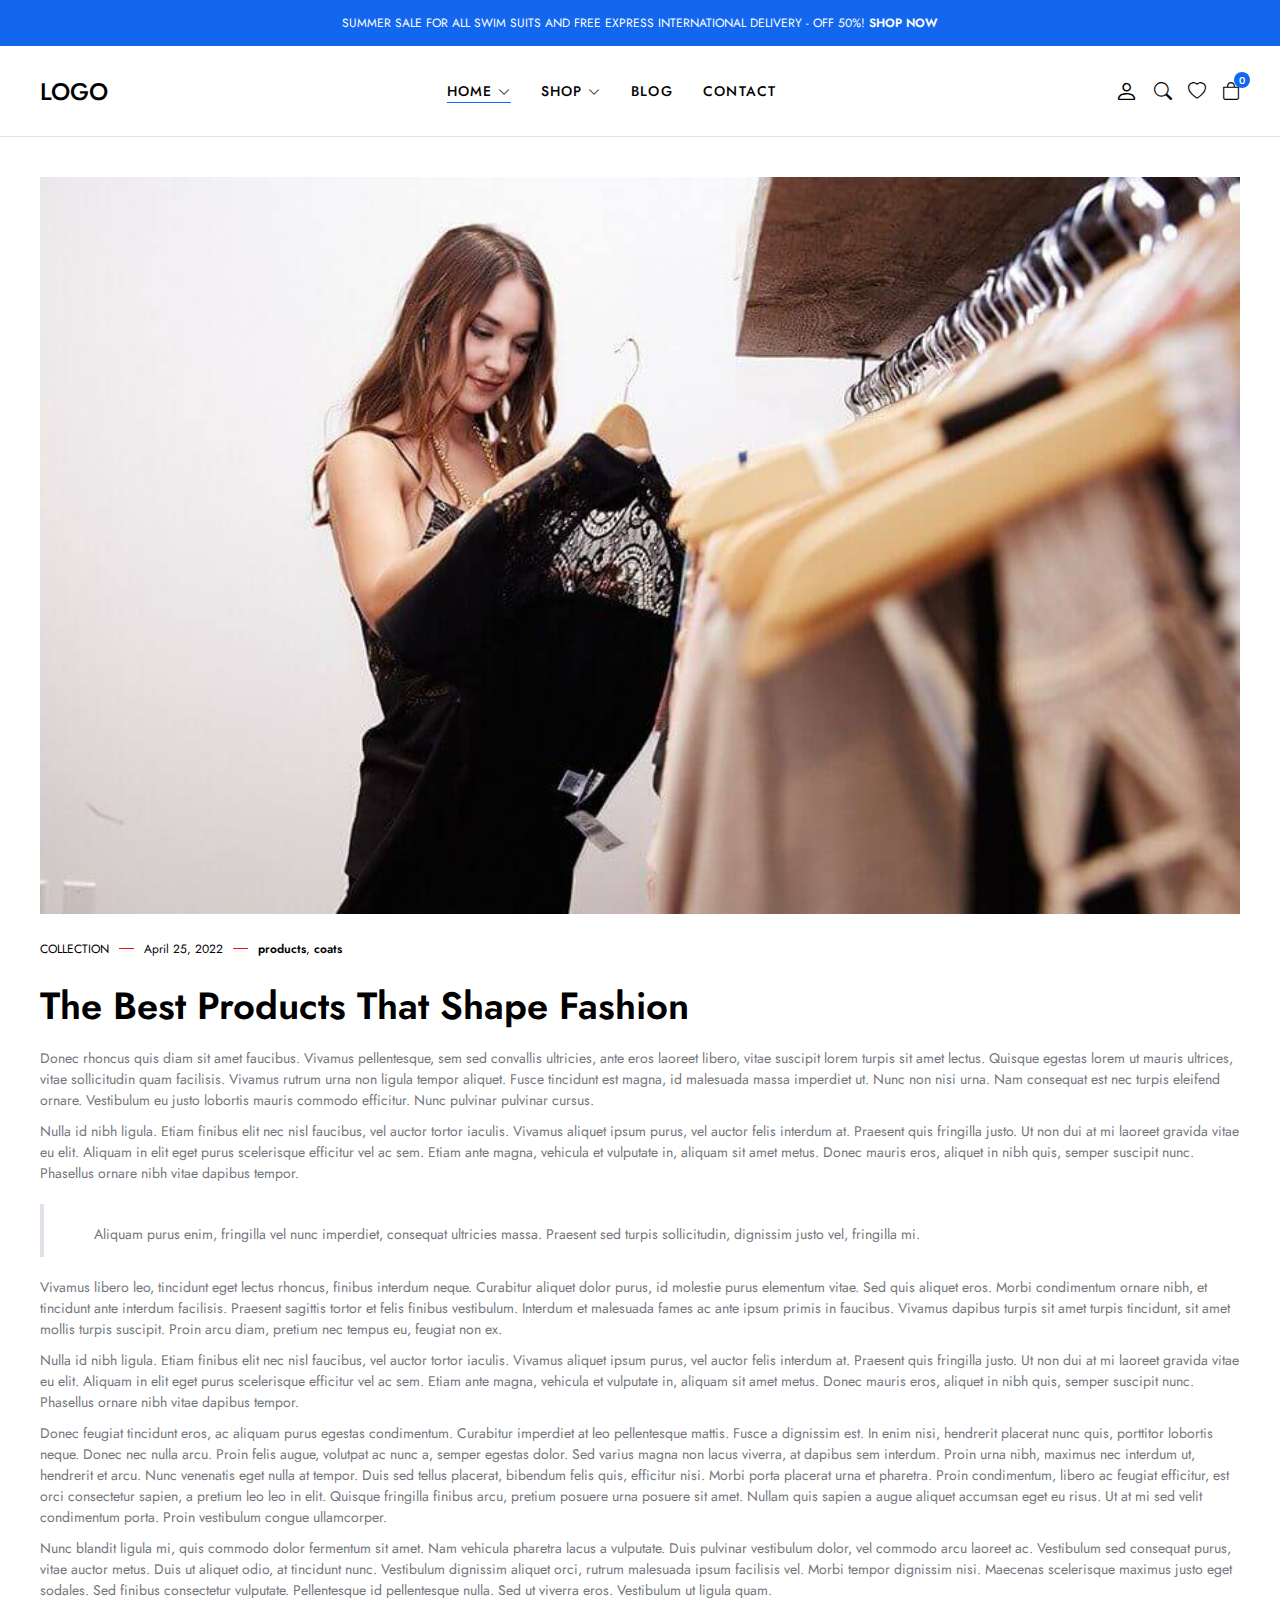
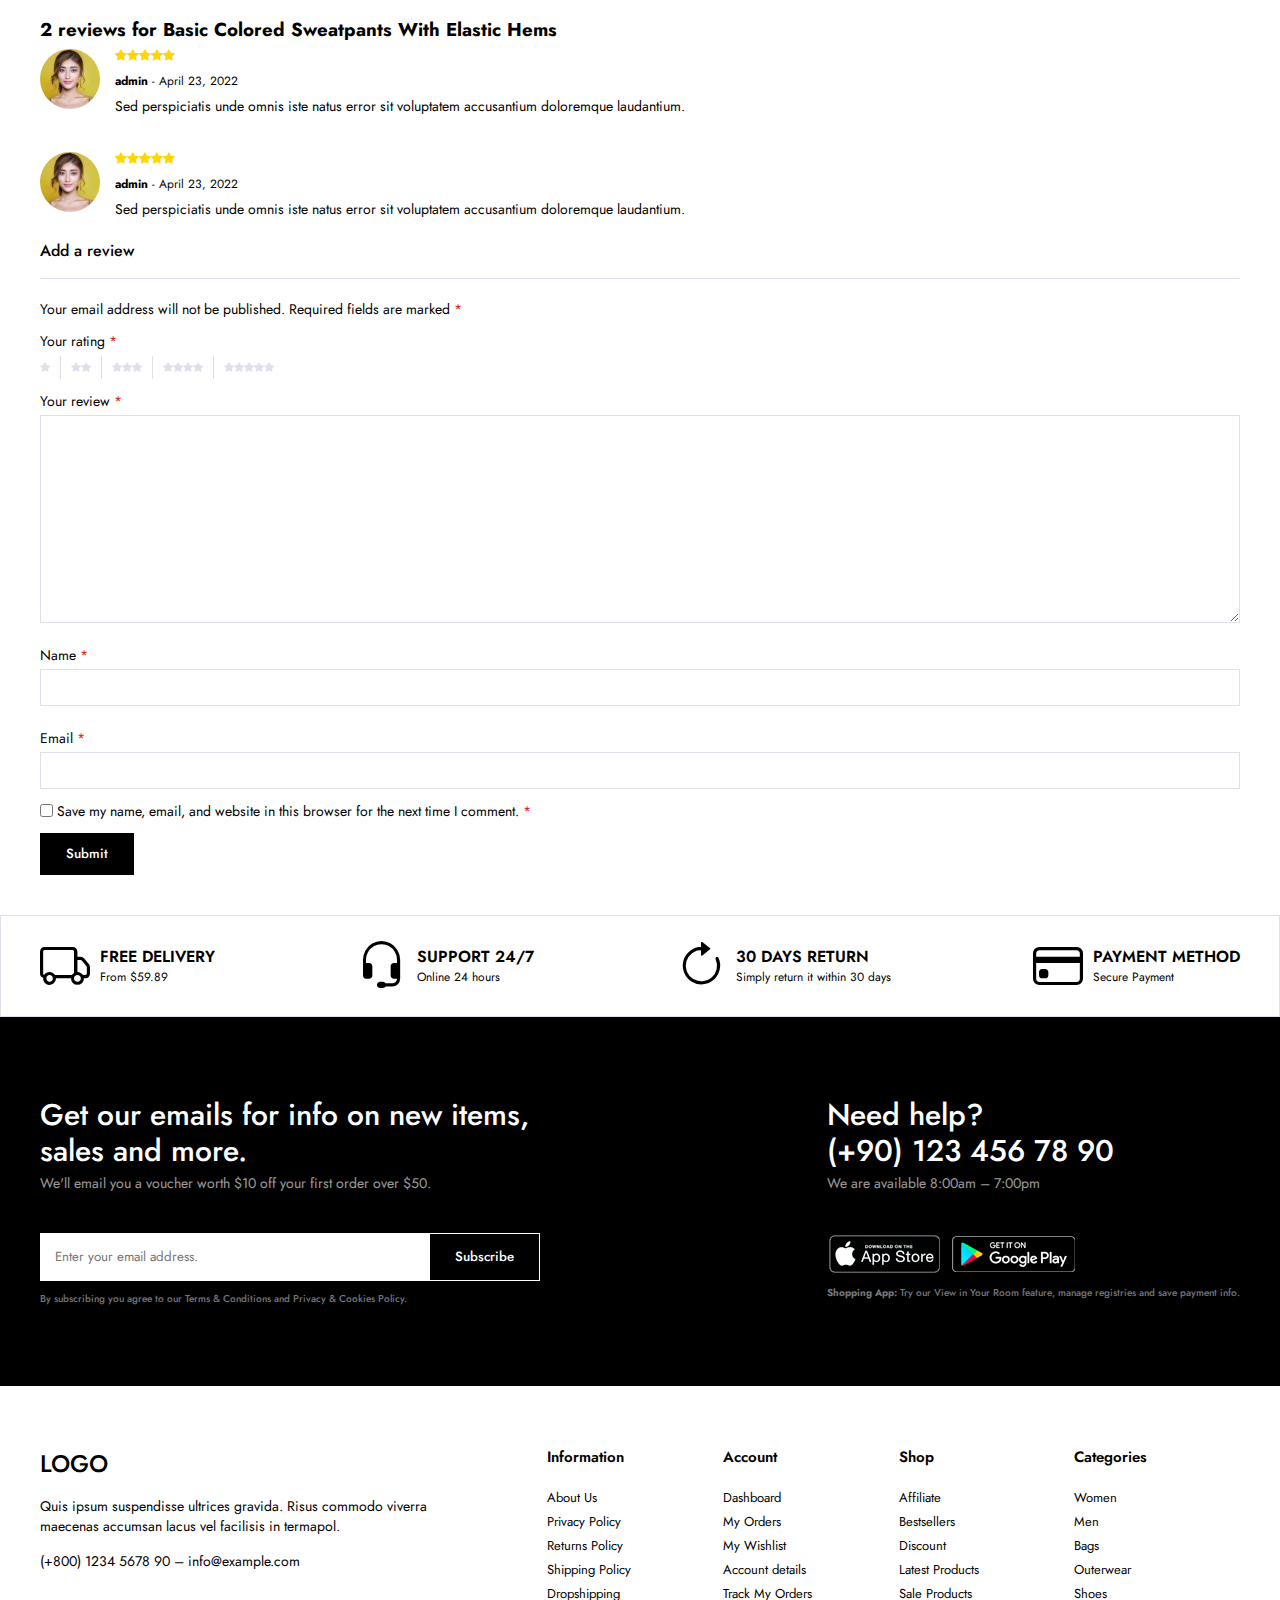
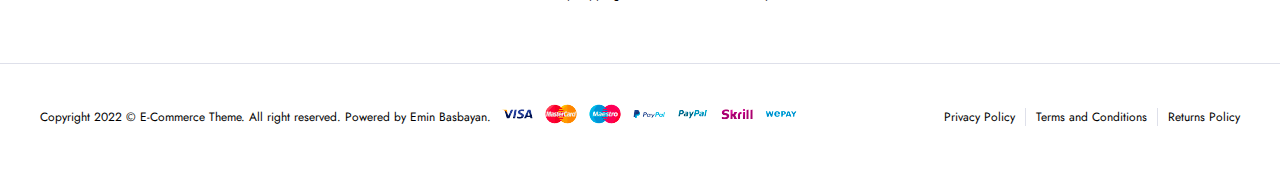
<file: single-blog.html>
<!DOCTYPE html>
<html lang="en">

<head>
  <meta charset="UTF-8" />
  <meta http-equiv="X-UA-Compatible" content="IE=edge" />
  <meta name="viewport" content="width=device-width, initial-scale=1.0" />
  <title>Single Blog</title>
  <!--! Boostrap Icons CDN  -->
  <link rel="stylesheet" href="https://cdn.jsdelivr.net/npm/bootstrap-icons@1.9.1/font/bootstrap-icons.css" />
  <link rel="stylesheet" href="css/main.css" />
</head>

<body>
  <!--! header start  -->
  <header>
    <div class="global-notification">
      <div class="container">
        <p>
          SUMMER SALE FOR ALL SWIM SUITS AND FREE EXPRESS INTERNATIONAL DELIVERY
          - OFF 50%!
          <a href="shop.html">SHOP NOW</a>
        </p>
      </div>
    </div>
    <div class="header-row">
      <div class="container">
        <div class="header-wrapper">
          <div class="header-mobile">
            <i class="bi bi-list" id="btn-menu"></i>
          </div>
          <div class="header-left">
            <a href="index.html" class="logo">LOGO</a>
          </div>
          <div class="header-center" id="sidebar">
            <nav class="navigation">
              <ul class="menu-list">
                <li class="menu-list-item">
                  <a href="index.html" class="menu-link active">
                    Home
                    <i class="bi bi-chevron-down"></i>
                  </a>
                  <div class="menu-dropdown-wrapper">
                    <ul class="menu-dropdown-content">
                      <li>
                        <a href="#">Home Clean</a>
                      </li>
                      <li>
                        <a href="#">Home Collection</a>
                      </li>
                      <li>
                        <a href="#">Home Minimal</a>
                      </li>
                      <li>
                        <a href="#">Home Modern</a>
                      </li>
                      <li>
                        <a href="#">Home Parallax</a>
                      </li>
                      <li>
                        <a href="#">Home Strong</a>
                      </li>
                      <li>
                        <a href="#">Home Style</a>
                      </li>
                      <li>
                        <a href="#">Home Unique</a>
                      </li>
                      <li>
                        <a href="#">Home RTL</a>
                      </li>
                    </ul>
                  </div>
                </li>
                <li class="menu-list-item megamenu-wrapper">
                  <a href="shop.html" class="menu-link">
                    Shop
                    <i class="bi bi-chevron-down"></i>
                  </a>
                  <div class="menu-dropdown-wrapper">
                    <div class="menu-dropdown-megamenu">
                      <div class="megamenu-links">
                        <div class="megamenu-products">
                          <h3 class="megamenu-products-title">
                            Shop Style
                          </h3>
                          <ul class="megamenu-menu-list">
                            <li>
                              <a href="#">Shop Standard</a>
                            </li>
                            <li>
                              <a href="#">Shop Full</a>
                            </li>
                            <li>
                              <a href="#">Shop Only Categories</a>
                            </li>
                            <li>
                              <a href="#">Shop Image Categories</a>
                            </li>
                            <li>
                              <a href="#">Shop Sub Categories</a>
                            </li>
                            <li>
                              <a href="#">Shop List</a>
                            </li>
                            <li>
                              <a href="#">Hover Style 1</a>
                            </li>
                            <li>
                              <a href="#">Hover Style 2</a>
                            </li>
                            <li>
                              <a href="#">Hover Style 3</a>
                            </li>
                          </ul>
                        </div>
                        <div class="megamenu-products">
                          <h3 class="megamenu-products-title">
                            Filter Layout
                          </h3>
                          <ul class="megamenu-menu-list">
                            <li>
                              <a href="#">Sidebar</a>
                            </li>
                            <li>
                              <a href="#">Filter Side Out</a>
                            </li>
                            <li>
                              <a href="#">Filter Dropdown</a>
                            </li>
                            <li>
                              <a href="#">Filter Drawer</a>
                            </li>
                          </ul>
                        </div>
                        <div class="megamenu-products">
                          <h3 class="megamenu-products-title">
                            Shop Loader
                          </h3>
                          <ul class="megamenu-menu-list">
                            <li>
                              <a href="#">Shop Pagination</a>
                            </li>
                            <li>
                              <a href="#">Shop Infinity</a>
                            </li>
                            <li>
                              <a href="#">Shop Load More</a>
                            </li>
                            <li>
                              <a href="#">Cart Modal</a>
                            </li>
                            <li>
                              <a href="#">Cart Drawer</a>
                            </li>
                            <li>
                              <a href="#">Cart Page</a>
                            </li>
                          </ul>
                        </div>
                      </div>
                      <div class="megamenu-single">
                        <a href="#">
                          <img src="img/mega-menu.jpg" alt="">
                        </a>
                        <h3 class="megamenu-single-title">JOIN THE LAYERING GANG</h3>
                        <h4 class="megamenu-single-subtitle">Suspendisse faucibus nunc et pellentesque</h4>
                        <a href="#" class="megamenu-single-button btn btn-sm">Shop Now</a>
                      </div>
                    </div>
                  </div>
                </li>
                <li class="menu-list-item">
                  <a href="blog.html" class="menu-link">
                    Blog
                  </a>
                </li>
                <li class="menu-list-item">
                  <a href="contact.html" class="menu-link">
                    Contact
                  </a>
                </li>
              </ul>
            </nav>
            <i class="bi-x-circle" id="close-sidebar"></i>
          </div>
          <div class="header-right">
            <div class="header-right-links">
              <a href="account.html" class="header-account">
                <i class="bi bi-person"></i>
              </a>
              <button class="search-button">
                <i class="bi bi-search"></i>
              </button>
              <a href="#">
                <i class="bi bi-heart"></i>
              </a>
              <div class="header-cart">
                <a href="cart.html" class="header-cart-link">
                  <i class="bi bi-bag"></i>
                  <span class="header-cart-count">0</span>
                </a>
              </div>
            </div>
          </div>
        </div>
      </div>
    </div>
  </header>
  <!--! header end  -->

  <!--! modal search start  -->
  <div class="modal-search">
    <div class="modal-wrapper">
      <h3 class="modal-title">Search for products</h3>
      <p class="modal-text">Start typing to see products you are looking for.</p>
      <form class="search-form">
        <input type="text" placeholder="Search a product">
        <button>
          <i class="bi bi-search"></i>
        </button>
      </form>
      <div class="search-results">
        <div class="search-heading">
          <h3>RESULTS FROM PRODUCT</h3>
        </div>
        <div class="results">
          <a href="#" class="result-item">
            <img src="img/products/product1/1.png" class="search-thumb" alt="">
            <div class="search-info">
              <h4>Analogue Resin Strap</h4>
              <span class="search-sku">SKU: PD0016</span>
              <span class="search-price">$108.00</span>
            </div>
          </a>
          <a href="#" class="result-item">
            <img src="img/products/product2/1.png" class="search-thumb" alt="">
            <div class="search-info">
              <h4>Analogue Resin Strap</h4>
              <span class="search-sku">SKU: PD0016</span>
              <span class="search-price">$108.00</span>
            </div>
          </a>
        </div>
      </div>
      <i class="bi bi-x-circle" id="close-search"></i>
    </div>
  </div>
  <!--! modal search end  -->

  <!--! single blog start  -->
  <section class="single-blog">
    <div class="container">
      <article>
        <figure>
          <a href="#">
            <img src="img/blogs/blog1.jpg" alt="">
          </a>
        </figure>
        <div class="blog-wrapper">
          <div class="blog-meta">
            <div class="blog-category">
              <a href="#">
                COLLECTION
              </a>
            </div>
            <div class="blog-date">
              <a href="#">
                April 25, 2022
              </a>
            </div>
            <div class="blog-tags">
              <a href="#">products</a>,
              <a href="#">coats</a>
            </div>
          </div>
          <h1 class="blog-title">The Best Products That Shape Fashion</h1>
          <div class="blog-content">
            <p>Donec rhoncus quis diam sit amet faucibus. Vivamus pellentesque, sem sed convallis ultricies, ante eros
              laoreet libero, vitae suscipit lorem turpis sit amet lectus. Quisque egestas lorem ut mauris ultrices,
              vitae sollicitudin quam facilisis. Vivamus rutrum urna non ligula tempor aliquet. Fusce tincidunt est
              magna, id malesuada massa imperdiet ut. Nunc non nisi urna. Nam consequat est nec turpis eleifend ornare.
              Vestibulum eu justo lobortis mauris commodo efficitur. Nunc pulvinar pulvinar cursus.</p>
            <p>Nulla id nibh ligula. Etiam finibus elit nec nisl faucibus, vel auctor tortor iaculis. Vivamus aliquet
              ipsum purus, vel auctor felis interdum at. Praesent quis fringilla justo. Ut non dui at mi laoreet gravida
              vitae eu elit. Aliquam in elit eget purus scelerisque efficitur vel ac sem. Etiam ante magna, vehicula et
              vulputate in, aliquam sit amet metus. Donec mauris eros, aliquet in nibh quis, semper suscipit nunc.
              Phasellus ornare nibh vitae dapibus tempor.</p>

            <blockquote>
              <p>Aliquam purus enim, fringilla vel nunc imperdiet, consequat ultricies massa. Praesent sed turpis
                sollicitudin, dignissim justo vel, fringilla mi.</p>
            </blockquote>

            <p>Vivamus libero leo, tincidunt eget lectus rhoncus, finibus interdum neque. Curabitur aliquet dolor purus,
              id molestie purus elementum vitae. Sed quis aliquet eros. Morbi condimentum ornare nibh, et tincidunt ante
              interdum facilisis. Praesent sagittis tortor et felis finibus vestibulum. Interdum et malesuada fames ac
              ante ipsum primis in faucibus. Vivamus dapibus turpis sit amet turpis tincidunt, sit amet mollis turpis
              suscipit. Proin arcu diam, pretium nec tempus eu, feugiat non ex.</p>
            <p>Nulla id nibh ligula. Etiam finibus elit nec nisl faucibus, vel auctor tortor iaculis. Vivamus aliquet
              ipsum purus, vel auctor felis interdum at. Praesent quis fringilla justo. Ut non dui at mi laoreet gravida
              vitae eu elit. Aliquam in elit eget purus scelerisque efficitur vel ac sem. Etiam ante magna, vehicula et
              vulputate in, aliquam sit amet metus. Donec mauris eros, aliquet in nibh quis, semper suscipit nunc.
              Phasellus ornare nibh vitae dapibus tempor.</p>
            <p>
              Donec feugiat tincidunt eros, ac aliquam purus egestas condimentum. Curabitur imperdiet at leo
              pellentesque mattis. Fusce a dignissim est. In enim nisi, hendrerit placerat nunc quis, porttitor lobortis
              neque. Donec nec nulla arcu. Proin felis augue, volutpat ac nunc a, semper egestas dolor. Sed varius magna
              non lacus viverra, at dapibus sem interdum. Proin urna nibh, maximus nec interdum ut, hendrerit et arcu.
              Nunc venenatis eget nulla at tempor. Duis sed tellus placerat, bibendum felis quis, efficitur nisi. Morbi
              porta placerat urna et pharetra. Proin condimentum, libero ac feugiat efficitur, est orci consectetur
              sapien, a pretium leo leo in elit. Quisque fringilla finibus arcu, pretium posuere urna posuere sit amet.
              Nullam quis sapien a augue aliquet accumsan eget eu risus. Ut at mi sed velit condimentum porta. Proin
              vestibulum congue ullamcorper.
            </p>
            <p>
              Nunc blandit ligula mi, quis commodo dolor fermentum sit amet. Nam vehicula pharetra lacus a vulputate.
              Duis pulvinar vestibulum dolor, vel commodo arcu laoreet ac. Vestibulum sed consequat purus, vitae auctor
              metus. Duis ut aliquet odio, at tincidunt nunc. Vestibulum dignissim aliquet orci, rutrum malesuada ipsum
              facilisis vel. Morbi tempor dignissim nisi. Maecenas scelerisque maximus justo eget sodales. Sed finibus
              consectetur vulputate. Pellentesque id pellentesque nulla. Sed ut viverra eros. Vestibulum ut ligula quam.
            </p>
          </div>
        </div>
      </article>
      <div class="tab-panel-reviews">
        <h3>2 reviews for Basic Colored Sweatpants With Elastic Hems</h3>
        <div class="comments">
          <ol class="comment-list">
            <li class="comment-item">
              <div class="comment-avatar">
                <img src="img/avatars/avatar1.jpg" alt="">
              </div>
              <div class="comment-text">
                <ul class="comment-star">
                  <li>
                    <i class="bi bi-star-fill"></i>
                  </li>
                  <li>
                    <i class="bi bi-star-fill"></i>
                  </li>
                  <li>
                    <i class="bi bi-star-fill"></i>
                  </li>
                  <li>
                    <i class="bi bi-star-fill"></i>
                  </li>
                  <li>
                    <i class="bi bi-star-fill"></i>
                  </li>
                </ul>
                <div class="comment-meta">
                  <strong>admin</strong>
                  <span>-</span>
                  <time>April 23, 2022</time>
                </div>
                <div class="comment-description">
                  <p>Sed perspiciatis unde omnis iste natus error sit voluptatem
                    accusantium doloremque laudantium.</p>
                </div>
              </div>
            </li>
            <li class="comment-item">
              <div class="comment-avatar">
                <img src="img/avatars/avatar1.jpg" alt="">
              </div>
              <div class="comment-text">
                <ul class="comment-star">
                  <li>
                    <i class="bi bi-star-fill"></i>
                  </li>
                  <li>
                    <i class="bi bi-star-fill"></i>
                  </li>
                  <li>
                    <i class="bi bi-star-fill"></i>
                  </li>
                  <li>
                    <i class="bi bi-star-fill"></i>
                  </li>
                  <li>
                    <i class="bi bi-star-fill"></i>
                  </li>
                </ul>
                <div class="comment-meta">
                  <strong>admin</strong>
                  <span>-</span>
                  <time>April 23, 2022</time>
                </div>
                <div class="comment-description">
                  <p>Sed perspiciatis unde omnis iste natus error sit voluptatem
                    accusantium doloremque laudantium.</p>
                </div>
              </div>
            </li>
          </ol>
        </div>
        <!-- comment form start -->
        <div class="review-form-wrapper">
          <h2>Add a review</h2>
          <form class="comment-form">
            <p class="comment-notes">
              Your email address will not be published. Required fields are marked
              <span class="required">*</span>
            </p>
            <div class="comment-form-rating">
              <label>
                Your rating
                <span class="required">*</span>
              </label>
              <div class="stars">
                <a href="#" class="star">
                  <i class="bi bi-star-fill"></i>
                </a>
                <a href="#" class="star">
                  <i class="bi bi-star-fill"></i>
                  <i class="bi bi-star-fill"></i>
                </a>
                <a href="#" class="star">
                  <i class="bi bi-star-fill"></i>
                  <i class="bi bi-star-fill"></i>
                  <i class="bi bi-star-fill"></i>
                </a>
                <a href="#" class="star">
                  <i class="bi bi-star-fill"></i>
                  <i class="bi bi-star-fill"></i>
                  <i class="bi bi-star-fill"></i>
                  <i class="bi bi-star-fill"></i>
                </a>
                <a href="#" class="star">
                  <i class="bi bi-star-fill"></i>
                  <i class="bi bi-star-fill"></i>
                  <i class="bi bi-star-fill"></i>
                  <i class="bi bi-star-fill"></i>
                  <i class="bi bi-star-fill"></i>
                </a>
              </div>
            </div>
            <div class="comment-form-comment form-comment">
              <label for="comment">
                Your review
                <span class="required">*</span>
              </label>
              <textarea id="comment" cols="50" rows="10"></textarea>
            </div>
            <div class="comment-form-author form-comment">
              <label for="name">
                Name
                <span class="required">*</span>
              </label>
              <input id="name" type="text">
            </div>
            <div class="comment-form-email form-comment">
              <label for="email">
                Email
                <span class="required">*</span>
              </label>
              <input id="email" type="email">
            </div>
            <div class="comment-form-cookies">
              <input id="cookies" type="checkbox">
              <label for="cookies">
                Save my name, email, and website in this browser for the next time I
                comment.
                <span class="required">*</span>
              </label>

            </div>
            <div class="form-submit">
              <input type="submit" class="btn submit">
            </div>
          </form>
        </div>
        <!-- comment form end -->
      </div>
    </div>
  </section>
  <!--! single blog end  -->

  <!--! policy start  -->
  <section class="policy">
    <div class="container">
      <ul class="policy-list">
        <li class="policy-item">
          <i class="bi bi-truck"></i>
          <div class="policy-texts">
            <strong>FREE DELIVERY</strong>
            <span>From $59.89</span>
          </div>
        </li>
        <li class="policy-item">
          <i class="bi bi-headset"></i>
          <div class="policy-texts">
            <strong>SUPPORT 24/7</strong>
            <span>Online 24 hours</span>
          </div>
        </li>
        <li class="policy-item">
          <i class="bi bi-arrow-clockwise"></i>
          <div class="policy-texts">
            <strong> 30 DAYS RETURN</strong>
            <span>Simply return it within 30 days</span>
          </div>
        </li>
        <li class="policy-item">
          <i class="bi bi-credit-card"></i>
          <div class="policy-texts">
            <strong> PAYMENT METHOD</strong>
            <span>Secure Payment</span>
          </div>
        </li>
      </ul>
    </div>
  </section>
  <!--! policy end  -->

  <!--! footer start  -->
  <footer class="footer">
    <div class="subscribe-row">
      <div class="container">
        <div class="footer-row-wrapper">
          <div class="footer-subscribe-wrapper">
            <div class="footer-subscribe">
              <div class="footer-subscribe-top">
                <h3 class="subscribe-title">Get our emails for info on new items, sales and more.</h3>
                <p class="subscribe-desc">We'll email you a voucher worth $10 off your first order over $50.</p>
              </div>
              <div class="footer-subscribe-bottom">
                <form>
                  <input type="text" placeholder="Enter your email address.">
                  <button class="btn">Subscribe</button>
                </form>
                <p class="privacy-text">
                  By subscribing you agree to our <a href="#">Terms & Conditions and Privacy & Cookies Policy.</a>
                </p>
              </div>
            </div>
          </div>
          <div class="footer-contact-wrapper">
            <div class="footer-contact-top">
              <h3 class="contact-title">
                Need help? <br>
                (+90) 123 456 78 90
              </h3>
              <p class="contact-desc">We are available 8:00am – 7:00pm</p>
            </div>
            <div class="footer-contact-bottom">
              <div class="download-app">
                <a href="#">
                  <img src="img/footer/app-store.png" alt="">
                </a>
                <a href="#">
                  <img src="img/footer/google-play.png" alt="">
                </a>
              </div>
              <p class="privacy-text">
                <strong>Shopping App:</strong> Try our View in Your Room feature, manage registries and save payment
                info.
              </p>
            </div>
          </div>
        </div>
      </div>
    </div>
    <div class="widgets-row">
      <div class="container">
        <div class="footer-widgets">
          <div class="brand-info">
            <div class="footer-logo">
               <a href="index.html" class="logo">LOGO</a>
            </div>
            <div class="footer-desc">
              <p> Quis ipsum suspendisse ultrices gravida. Risus commodo viverra maecenas accumsan lacus vel facilisis
                in
                termapol.</p>
            </div>
            <div class="footer-contact">
              <p>
                <a href="tel:555 555 55 55">(+800) 1234 5678 90</a> – <a
                  href="mailto:info@example.com">info@example.com</a>
              </p>
            </div>
          </div>
          <div class="widget-nav-menu">
            <h4>Information</h4>
            <ul class="menu-list">
              <li>
                <a href="#">About Us</a>
              </li>
              <li>
                <a href="#">Privacy Policy</a>
              </li>
              <li>
                <a href="#">Returns Policy</a>
              </li>
              <li>
                <a href="#">Shipping Policy</a>
              </li>
              <li>
                <a href="#">Dropshipping</a>
              </li>
            </ul>
          </div>
          <div class="widget-nav-menu">
            <h4>Account</h4>
            <ul class="menu-list">
              <li>
                <a href="#">Dashboard</a>
              </li>
              <li>
                <a href="#">My Orders</a>
              </li>
              <li>
                <a href="#">My Wishlist</a>
              </li>
              <li>
                <a href="#">Account details</a>
              </li>
              <li>
                <a href="#">Track My Orders</a>
              </li>
            </ul>
          </div>
          <div class="widget-nav-menu">
            <h4>Shop</h4>
            <ul class="menu-list">
              <li>
                <a href="#">Affiliate</a>
              </li>
              <li>
                <a href="#">Bestsellers</a>
              </li>
              <li>
                <a href="#">Discount</a>
              </li>
              <li>
                <a href="#">Latest Products</a>
              </li>
              <li>
                <a href="#">Sale Products</a>
              </li>
            </ul>
          </div>
          <div class="widget-nav-menu">
            <h4>Categories</h4>
            <ul class="menu-list">
              <li>
                <a href="#">Women</a>
              </li>
              <li>
                <a href="#">Men</a>
              </li>
              <li>
                <a href="#">Bags</a>
              </li>
              <li>
                <a href="#">Outerwear</a>
              </li>
              <li>
                <a href="#">Shoes</a>
              </li>
            </ul>
          </div>
        </div>
      </div>
    </div>
    <div class="copyright-row">
      <div class="container">
        <div class="footer-copyright">
          <div class="site-copyright">
            <p>
              Copyright 2022 © E-Commerce Theme. All right reserved. Powered by Emin Basbayan.
            </p>
          </div>
          <a href="#">
            <img src="img/footer/cards.png" alt="">
          </a>
          <div class="footer-menu">
            <ul class="footer-menu-list">
              <li class="list-item">
                <a href="#">Privacy Policy</a>
              </li>
              <li class="list-item">
                <a href="#">Terms and Conditions</a>
              </li>
              <li class="list-item">
                <a href="#">Returns Policy</a>
              </li>
            </ul>
          </div>
        </div>
      </div>
    </div>
  </footer>
  <!--! footer end  -->

  <!-- javascript  -->
  <script src="js/main.js" type="module"></script>
</body>

</html>
</file>
<file: css/main.css>
/*! global css  */
@import url(base.css);

/*! layout  */
@import url(layout/header.css);
@import url(layout/footer.css);

/*! components  */
@import url(components/modal-search.css);
@import url(components/slider.css);
@import url(components/category-item.css);
@import url(components/product-item.css);
@import url(components/campaign-item.css);
@import url(components/blog-item.css);
@import url(components/campaign-single.css);
@import url(components/single-product/breadcrumb.css);
@import url(components/single-product/product-gallery.css);
@import url(components/single-product/product-info.css);
@import url(components/single-product/product-tabs.css);
@import url(components/reviews.css);
@import url(components/modal-dialog.css);

/*! pages  */
@import url(pages/home.css);
@import url(pages/contact.css);
@import url(pages/account.css);
@import url(pages/cart.css);
@import url(pages/single-product.css);
@import url(pages/blog.css);
@import url(pages/single-blog.css);
</file>
